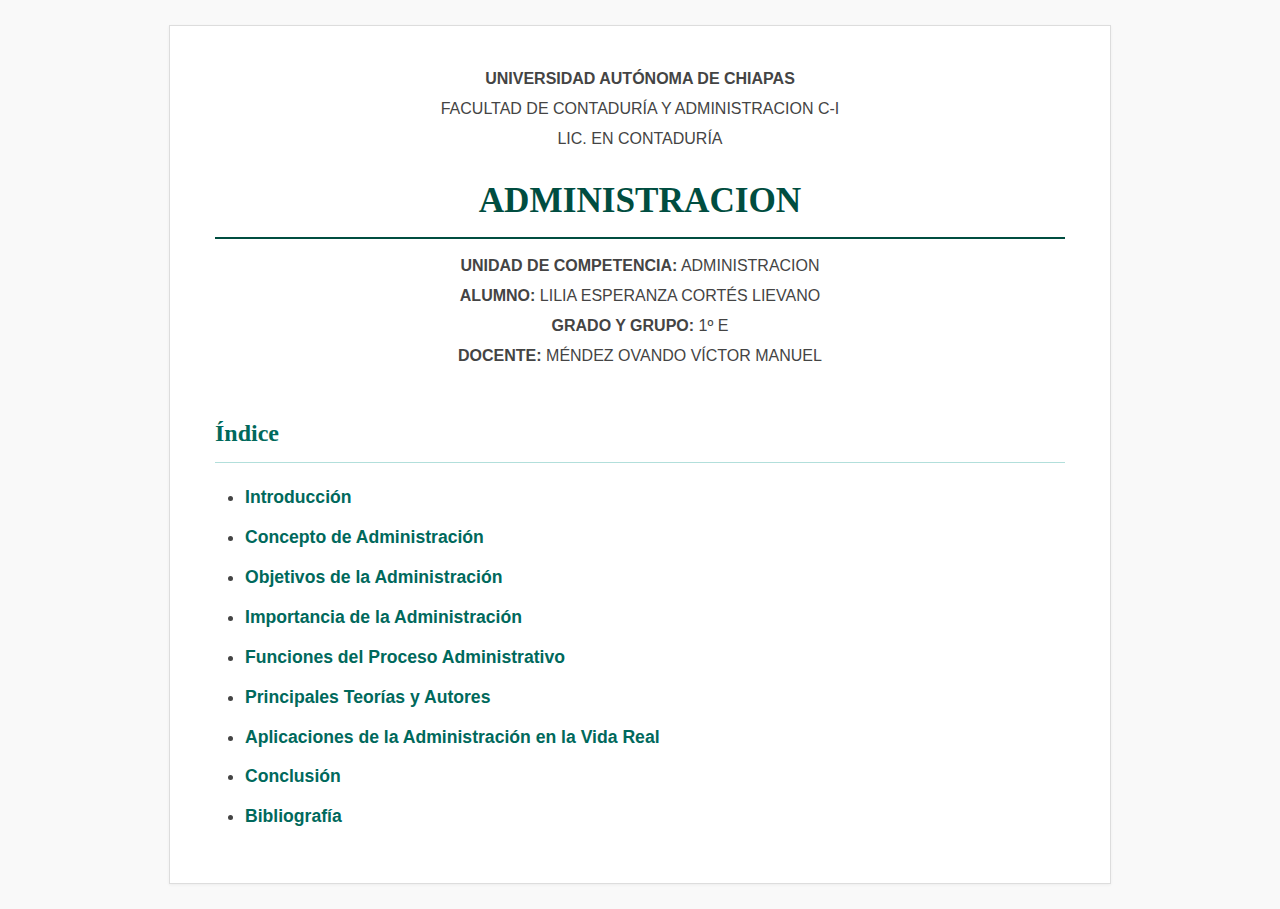
<file: index.html>
<!DOCTYPE html>
<html lang="es">
<head>
    <meta charset="UTF-8">
    <meta name="viewport" content="width=device-width, initial-scale=1.0">
    <title>Práctica de Administración - Portada</title>
    <link rel="stylesheet" href="style.css">
</head>
<body>

    <div class="container">

        <div class="cover-details">
            <p><strong>UNIVERSIDAD AUTÓNOMA DE CHIAPAS</strong></p>
            <p>FACULTAD DE CONTADURÍA Y ADMINISTRACION C-I</p>
            <p>LIC. EN CONTADURÍA</p>

            <h1>ADMINISTRACION</h1>

            <p><strong>UNIDAD DE COMPETENCIA:</strong> ADMINISTRACION</p>
            <p><strong>ALUMNO:</strong> LILIA ESPERANZA CORTÉS LIEVANO</p>
            <p><strong>GRADO Y GRUPO:</strong> 1º E</p>
            <p><strong>DOCENTE:</strong> MÉNDEZ OVANDO VÍCTOR MANUEL</p>
        </div>

        <h2>Índice</h2>
        <ul id="indice-lista">
            <li><a href="introduccion.html">Introducción</a></li>
            <li><a href="concepto.html">Concepto de Administración</a></li>
            <li><a href="objetivos.html">Objetivos de la Administración</a></li>
            <li><a href="importancia.html">Importancia de la Administración</a></li>
            <li><a href="funciones.html">Funciones del Proceso Administrativo</a></li>
            <li><a href="teorias.html">Principales Teorías y Autores</a></li>
            <li><a href="aplicaciones.html">Aplicaciones de la Administración en la Vida Real</a></li>
            <li><a href="conclusion.html">Conclusión</a></li>
            <li><a href="bibliografia.html">Bibliografía</a></li>
        </ul>

    </div>

</body>
</html>
</file>
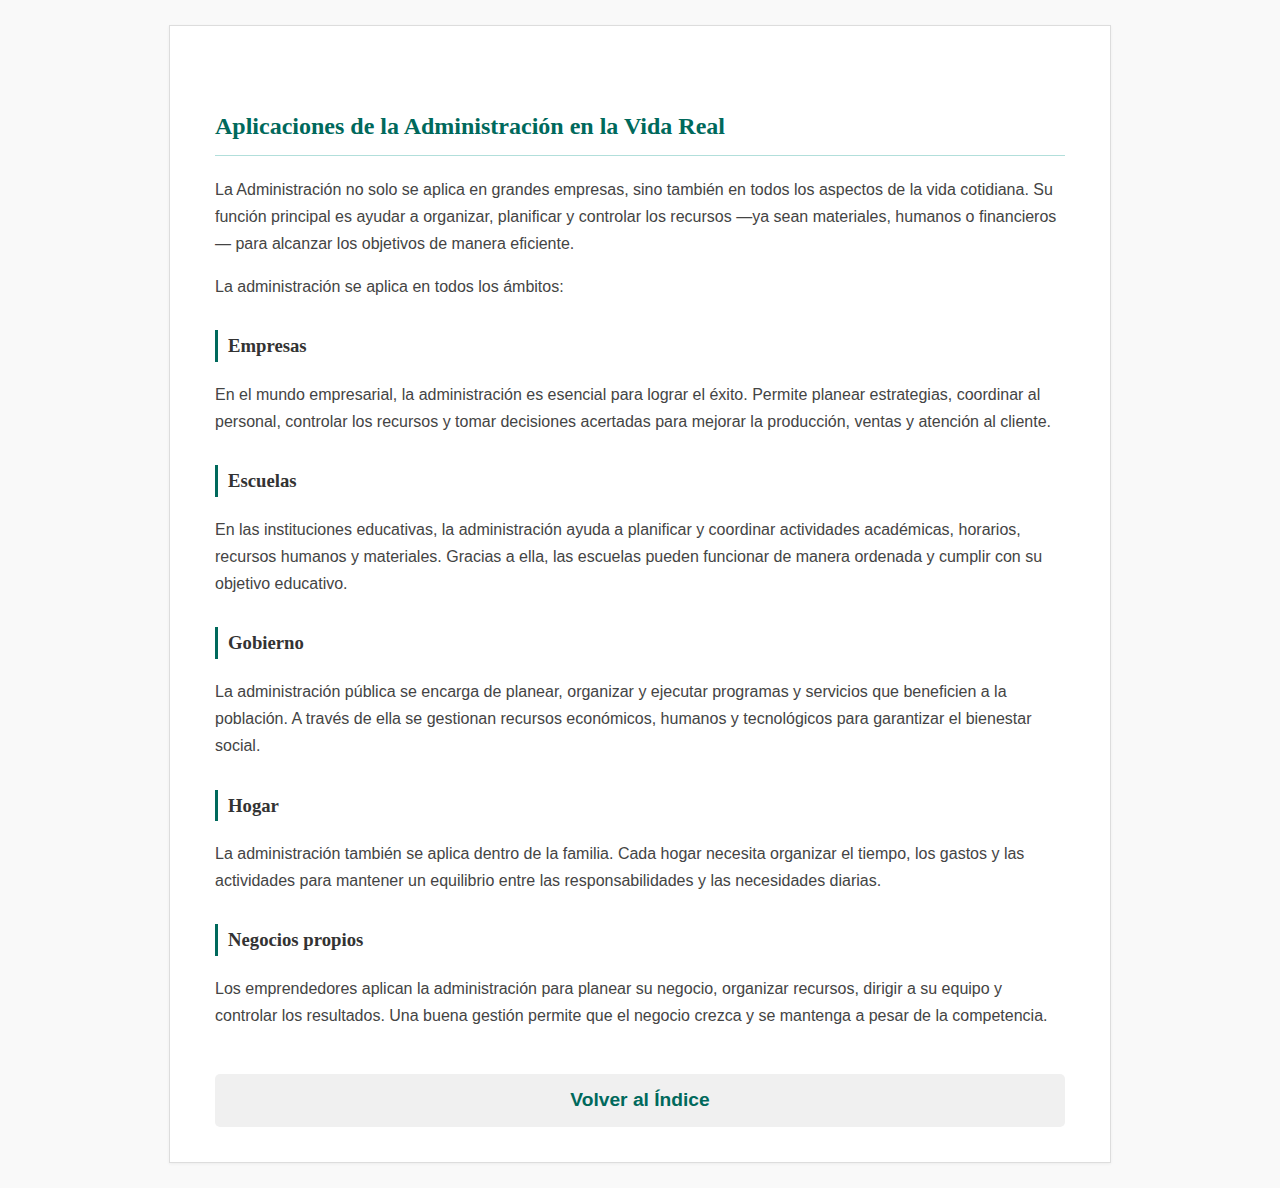
<file: aplicaciones.html>
<!DOCTYPE html>
<html lang="es">
<head>
    <meta charset="UTF-8">
    <meta name="viewport" content="width=device-width, initial-scale=1.0">
    <title>Aplicaciones en la Vida Real</title>
    <link rel="stylesheet" href="style.css">
</head>
<body>
    <div class="container">

        <h2>Aplicaciones de la Administración en la Vida Real</h2>
        <p>La Administración no solo se aplica en grandes empresas, sino también en todos los aspectos de la vida cotidiana. Su función principal es ayudar a organizar, planificar y controlar los recursos —ya sean materiales, humanos o financieros— para alcanzar los objetivos de manera eficiente.</p>
        <p>La administración se aplica en todos los ámbitos:</p>

        <h3>Empresas</h3>
        <p>En el mundo empresarial, la administración es esencial para lograr el éxito. Permite planear estrategias, coordinar al personal, controlar los recursos y tomar decisiones acertadas para mejorar la producción, ventas y atención al cliente.</p>

        <h3>Escuelas</h3>
        <p>En las instituciones educativas, la administración ayuda a planificar y coordinar actividades académicas, horarios, recursos humanos y materiales. Gracias a ella, las escuelas pueden funcionar de manera ordenada y cumplir con su objetivo educativo.</p>

        <h3>Gobierno</h3>
        <p>La administración pública se encarga de planear, organizar y ejecutar programas y servicios que beneficien a la población. A través de ella se gestionan recursos económicos, humanos y tecnológicos para garantizar el bienestar social.</p>

        <h3>Hogar</h3>
        <p>La administración también se aplica dentro de la familia. Cada hogar necesita organizar el tiempo, los gastos y las actividades para mantener un equilibrio entre las responsabilidades y las necesidades diarias.</p>

        <h3>Negocios propios</h3>
        <p>Los emprendedores aplican la administración para planear su negocio, organizar recursos, dirigir a su equipo y controlar los resultados. Una buena gestión permite que el negocio crezca y se mantenga a pesar de la competencia.</p>

        <a href="index.html" class="nav-volver">Volver al Índice</a>

    </div>
</body>
</html>
</file>
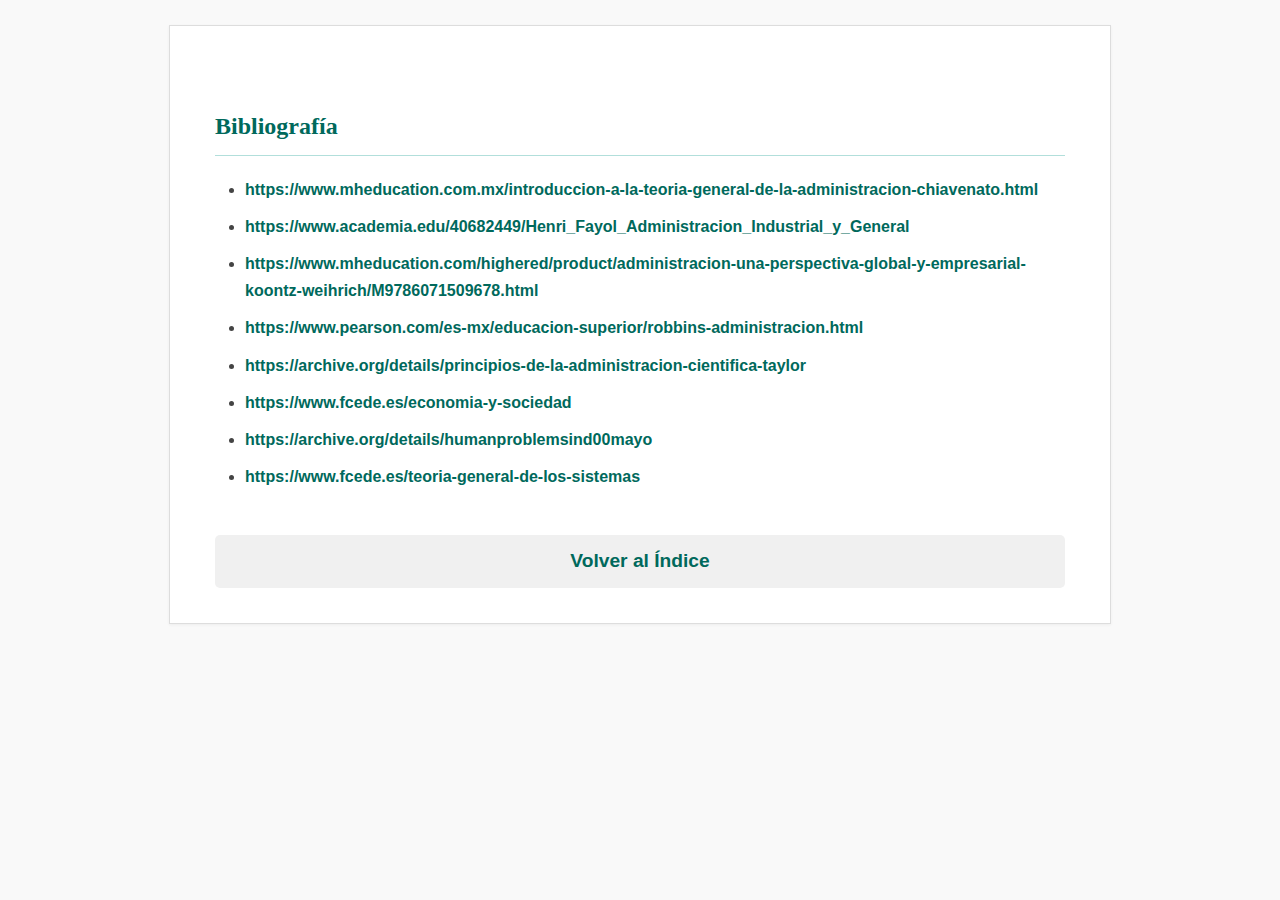
<file: bibliografia.html>
<!DOCTYPE html>
<html lang="es">
<head>
    <meta charset="UTF-8">
    <meta name="viewport" content="width=device-width, initial-scale=1.0">
    <title>Bibliografía</title>
    <link rel="stylesheet" href="style.css">
</head>
<body>
    <div class="container">

        <h2>Bibliografía</h2>
        <ul class="bibliography">
            <li><a href="https://www.mheducation.com.mx/introduccion-a-la-teoria-general-de-la-administracion-chiavenato.html" target="_blank">https://www.mheducation.com.mx/introduccion-a-la-teoria-general-de-la-administracion-chiavenato.html</a></li>
            <li><a href="https://www.academia.edu/40682449/Henri_Fayol_Administracion_Industrial_y_General" target="_blank">https://www.academia.edu/40682449/Henri_Fayol_Administracion_Industrial_y_General</a></li>
            <li><a href="https://www.mheducation.com/highered/product/administracion-una-perspectiva-global-y-empresarial-koontz-weihrich/M9786071509678.html" target="_blank">https://www.mheducation.com/highered/product/administracion-una-perspectiva-global-y-empresarial-koontz-weihrich/M9786071509678.html</a></li>
            <li><a href="https://www.pearson.com/es-mx/educacion-superior/robbins-administracion.html" target="_blank">https://www.pearson.com/es-mx/educacion-superior/robbins-administracion.html</a></li>
            <li><a href="https://archive.org/details/principios-de-la-administracion-cientifica-taylor" target="_blank">https://archive.org/details/principios-de-la-administracion-cientifica-taylor</a></li>
            <li><a href="https://www.fcede.es/economia-y-sociedad" target="_blank">https://www.fcede.es/economia-y-sociedad</a></li>
            <li><a href="https://archive.org/details/humanproblemsind00mayo" target="_blank">https://archive.org/details/humanproblemsind00mayo</a></li>
            <li><a href="https://www.fcede.es/teoria-general-de-los-sistemas" target="_blank">https://www.fcede.es/teoria-general-de-los-sistemas</a></li>
        </ul>

        <a href="index.html" class="nav-volver">Volver al Índice</a>

    </div>
</body>
</html>
</file>
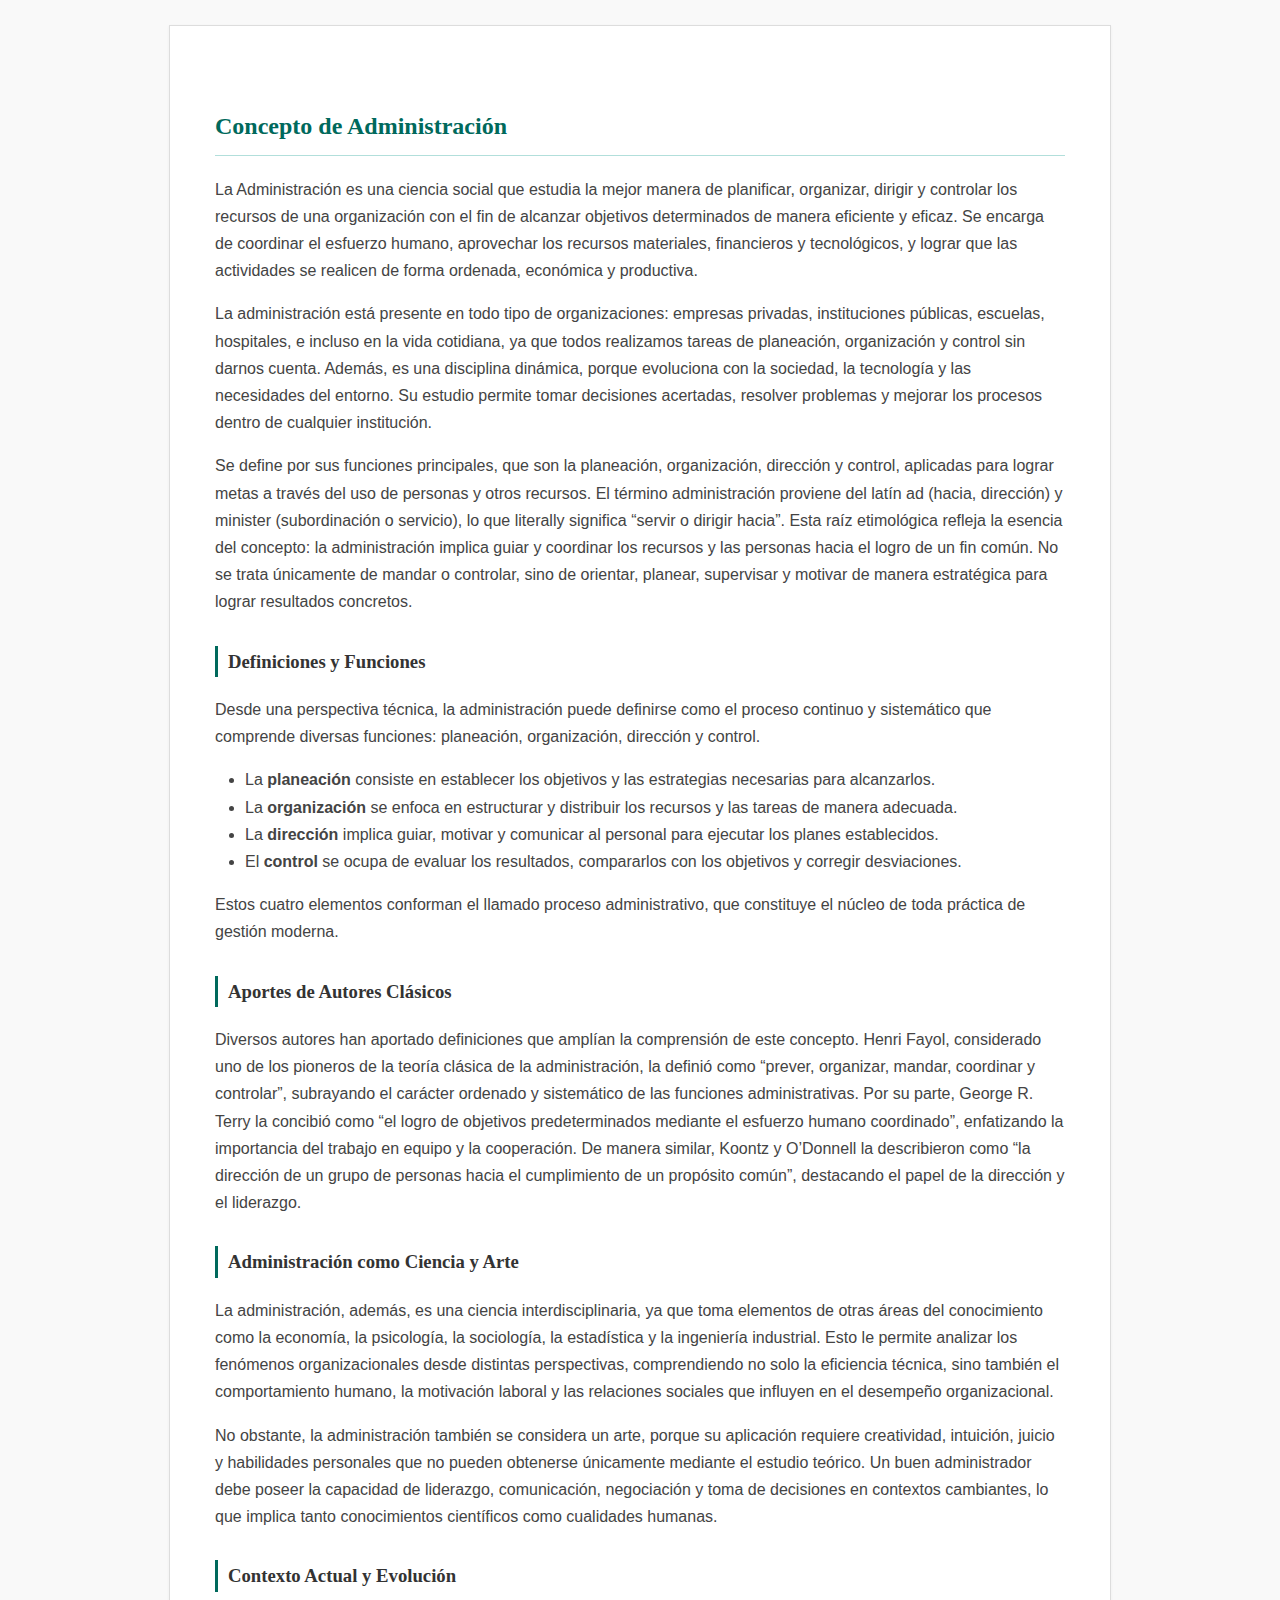
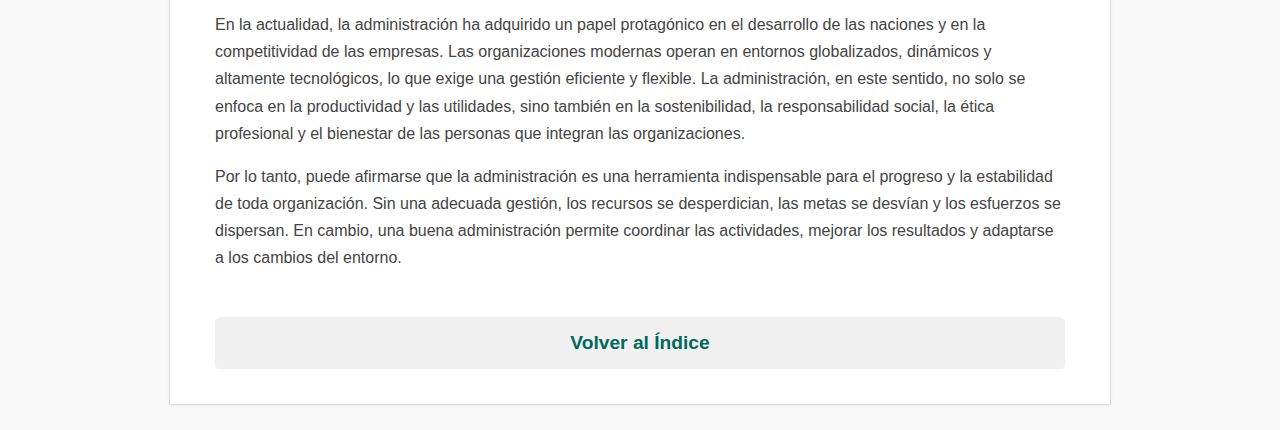
<file: concepto.html>
<!DOCTYPE html>
<html lang="es">
<head>
    <meta charset="UTF-8">
    <meta name="viewport" content="width=device-width, initial-scale=1.0">
    <title>Concepto de Administración</title>
    <link rel="stylesheet" href="style.css">
</head>
<body>
    <div class="container">

        <h2>Concepto de Administración</h2>
        <p>La Administración es una ciencia social que estudia la mejor manera de planificar, organizar, dirigir y controlar los recursos de una organización con el fin de alcanzar objetivos determinados de manera eficiente y eficaz. Se encarga de coordinar el esfuerzo humano, aprovechar los recursos materiales, financieros y tecnológicos, y lograr que las actividades se realicen de forma ordenada, económica y productiva.</p>
        <p>La administración está presente en todo tipo de organizaciones: empresas privadas, instituciones públicas, escuelas, hospitales, e incluso en la vida cotidiana, ya que todos realizamos tareas de planeación, organización y control sin darnos cuenta. Además, es una disciplina dinámica, porque evoluciona con la sociedad, la tecnología y las necesidades del entorno. Su estudio permite tomar decisiones acertadas, resolver problemas y mejorar los procesos dentro de cualquier institución.</p>
        <p>Se define por sus funciones principales, que son la planeación, organización, dirección y control, aplicadas para lograr metas a través del uso de personas y otros recursos. El término administración proviene del latín ad (hacia, dirección) y minister (subordinación o servicio), lo que literally significa “servir o dirigir hacia”. Esta raíz etimológica refleja la esencia del concepto: la administración implica guiar y coordinar los recursos y las personas hacia el logro de un fin común. No se trata únicamente de mandar o controlar, sino de orientar, planear, supervisar y motivar de manera estratégica para lograr resultados concretos.</p>

        <h3>Definiciones y Funciones</h3>
        <p>Desde una perspectiva técnica, la administración puede definirse como el proceso continuo y sistemático que comprende diversas funciones: planeación, organización, dirección y control.</p>
        <ul>
            <li>La <strong>planeación</strong> consiste en establecer los objetivos y las estrategias necesarias para alcanzarlos.</li>
            <li>La <strong>organización</strong> se enfoca en estructurar y distribuir los recursos y las tareas de manera adecuada.</li>
            <li>La <strong>dirección</strong> implica guiar, motivar y comunicar al personal para ejecutar los planes establecidos.</li>
            <li>El <strong>control</strong> se ocupa de evaluar los resultados, compararlos con los objetivos y corregir desviaciones.</li>
        </ul>
        <p>Estos cuatro elementos conforman el llamado proceso administrativo, que constituye el núcleo de toda práctica de gestión moderna.</p>

        <h3>Aportes de Autores Clásicos</h3>
        <p>Diversos autores han aportado definiciones que amplían la comprensión de este concepto. Henri Fayol, considerado uno de los pioneros de la teoría clásica de la administración, la definió como “prever, organizar, mandar, coordinar y controlar”, subrayando el carácter ordenado y sistemático de las funciones administrativas. Por su parte, George R. Terry la concibió como “el logro de objetivos predeterminados mediante el esfuerzo humano coordinado”, enfatizando la importancia del trabajo en equipo y la cooperación. De manera similar, Koontz y O’Donnell la describieron como “la dirección de un grupo de personas hacia el cumplimiento de un propósito común”, destacando el papel de la dirección y el liderazgo.</p>

        <h3>Administración como Ciencia y Arte</h3>
        <p>La administración, además, es una ciencia interdisciplinaria, ya que toma elementos de otras áreas del conocimiento como la economía, la psicología, la sociología, la estadística y la ingeniería industrial. Esto le permite analizar los fenómenos organizacionales desde distintas perspectivas, comprendiendo no solo la eficiencia técnica, sino también el comportamiento humano, la motivación laboral y las relaciones sociales que influyen en el desempeño organizacional.</p>
        <p>No obstante, la administración también se considera un arte, porque su aplicación requiere creatividad, intuición, juicio y habilidades personales que no pueden obtenerse únicamente mediante el estudio teórico. Un buen administrador debe poseer la capacidad de liderazgo, comunicación, negociación y toma de decisiones en contextos cambiantes, lo que implica tanto conocimientos científicos como cualidades humanas.</p>

        <h3>Contexto Actual y Evolución</h3>
        <p>En la actualidad, la administración ha adquirido un papel protagónico en el desarrollo de las naciones y en la competitividad de las empresas. Las organizaciones modernas operan en entornos globalizados, dinámicos y altamente tecnológicos, lo que exige una gestión eficiente y flexible. La administración, en este sentido, no solo se enfoca en la productividad y las utilidades, sino también en la sostenibilidad, la responsabilidad social, la ética profesional y el bienestar de las personas que integran las organizaciones.</p>
        <p>Por lo tanto, puede afirmarse que la administración es una herramienta indispensable para el progreso y la estabilidad de toda organización. Sin una adecuada gestión, los recursos se desperdician, las metas se desvían y los esfuerzos se dispersan. En cambio, una buena administración permite coordinar las actividades, mejorar los resultados y adaptarse a los cambios del entorno.</p>

        <a href="index.html" class="nav-volver">Volver al Índice</a>

    </div>
</body>
</html>
</file>
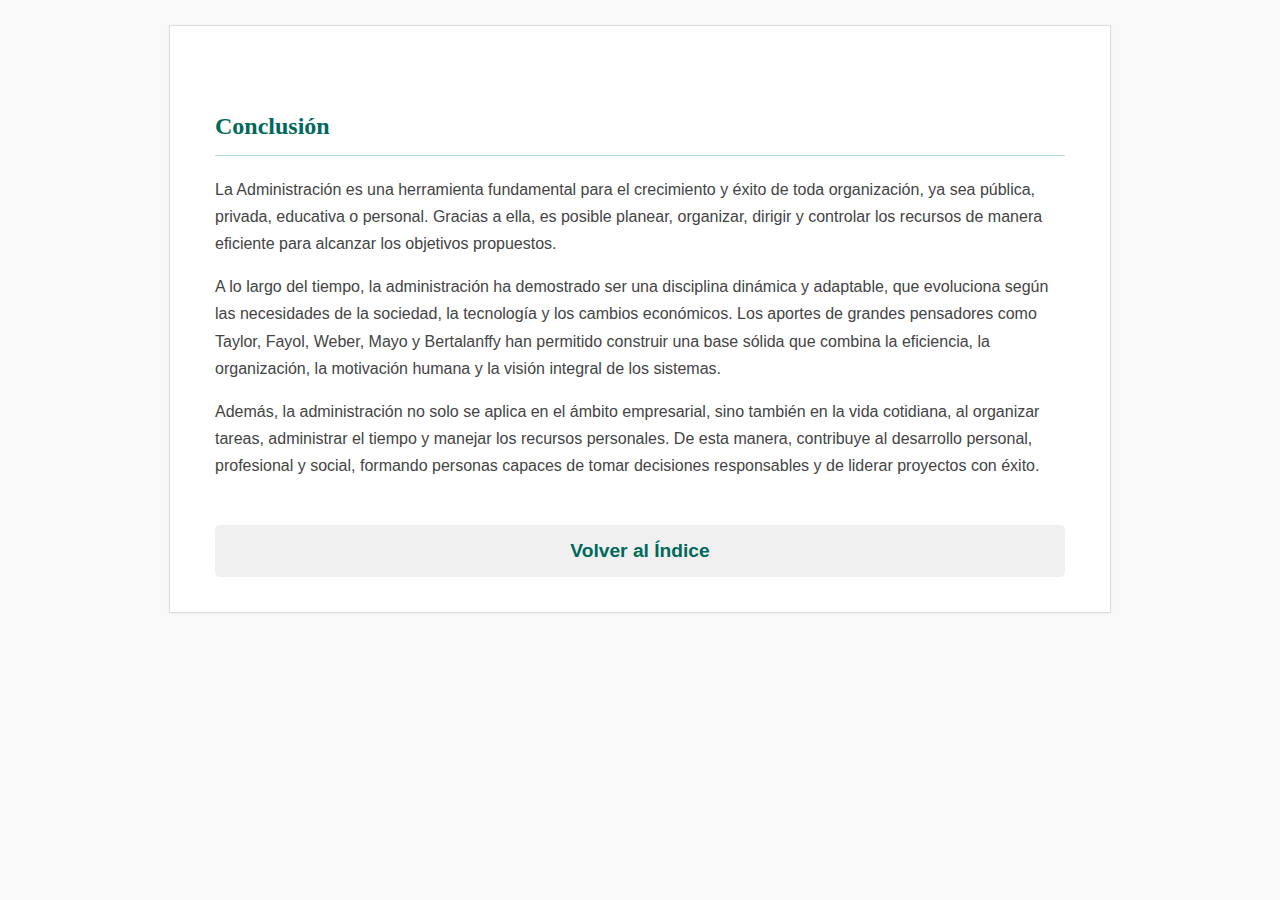
<file: conclusion.html>
<!DOCTYPE html>
<html lang="es">
<head>
    <meta charset="UTF-8">
    <meta name="viewport" content="width=device-width, initial-scale=1.0">
    <title>Conclusión</title>
    <link rel="stylesheet" href="style.css">
</head>
<body>
    <div class="container">

        <h2>Conclusión</h2>
        <p>La Administración es una herramienta fundamental para el crecimiento y éxito de toda organización, ya sea pública, privada, educativa o personal. Gracias a ella, es posible planear, organizar, dirigir y controlar los recursos de manera eficiente para alcanzar los objetivos propuestos.</p>
        <p>A lo largo del tiempo, la administración ha demostrado ser una disciplina dinámica y adaptable, que evoluciona según las necesidades de la sociedad, la tecnología y los cambios económicos. Los aportes de grandes pensadores como Taylor, Fayol, Weber, Mayo y Bertalanffy han permitido construir una base sólida que combina la eficiencia, la organización, la motivación humana y la visión integral de los sistemas.</p>
        <p>Además, la administración no solo se aplica en el ámbito empresarial, sino también en la vida cotidiana, al organizar tareas, administrar el tiempo y manejar los recursos personales. De esta manera, contribuye al desarrollo personal, profesional y social, formando personas capaces de tomar decisiones responsables y de liderar proyectos con éxito.</p>

        <a href="index.html" class="nav-volver">Volver al Índice</a>

    </div>
</body>
</html>
</file>
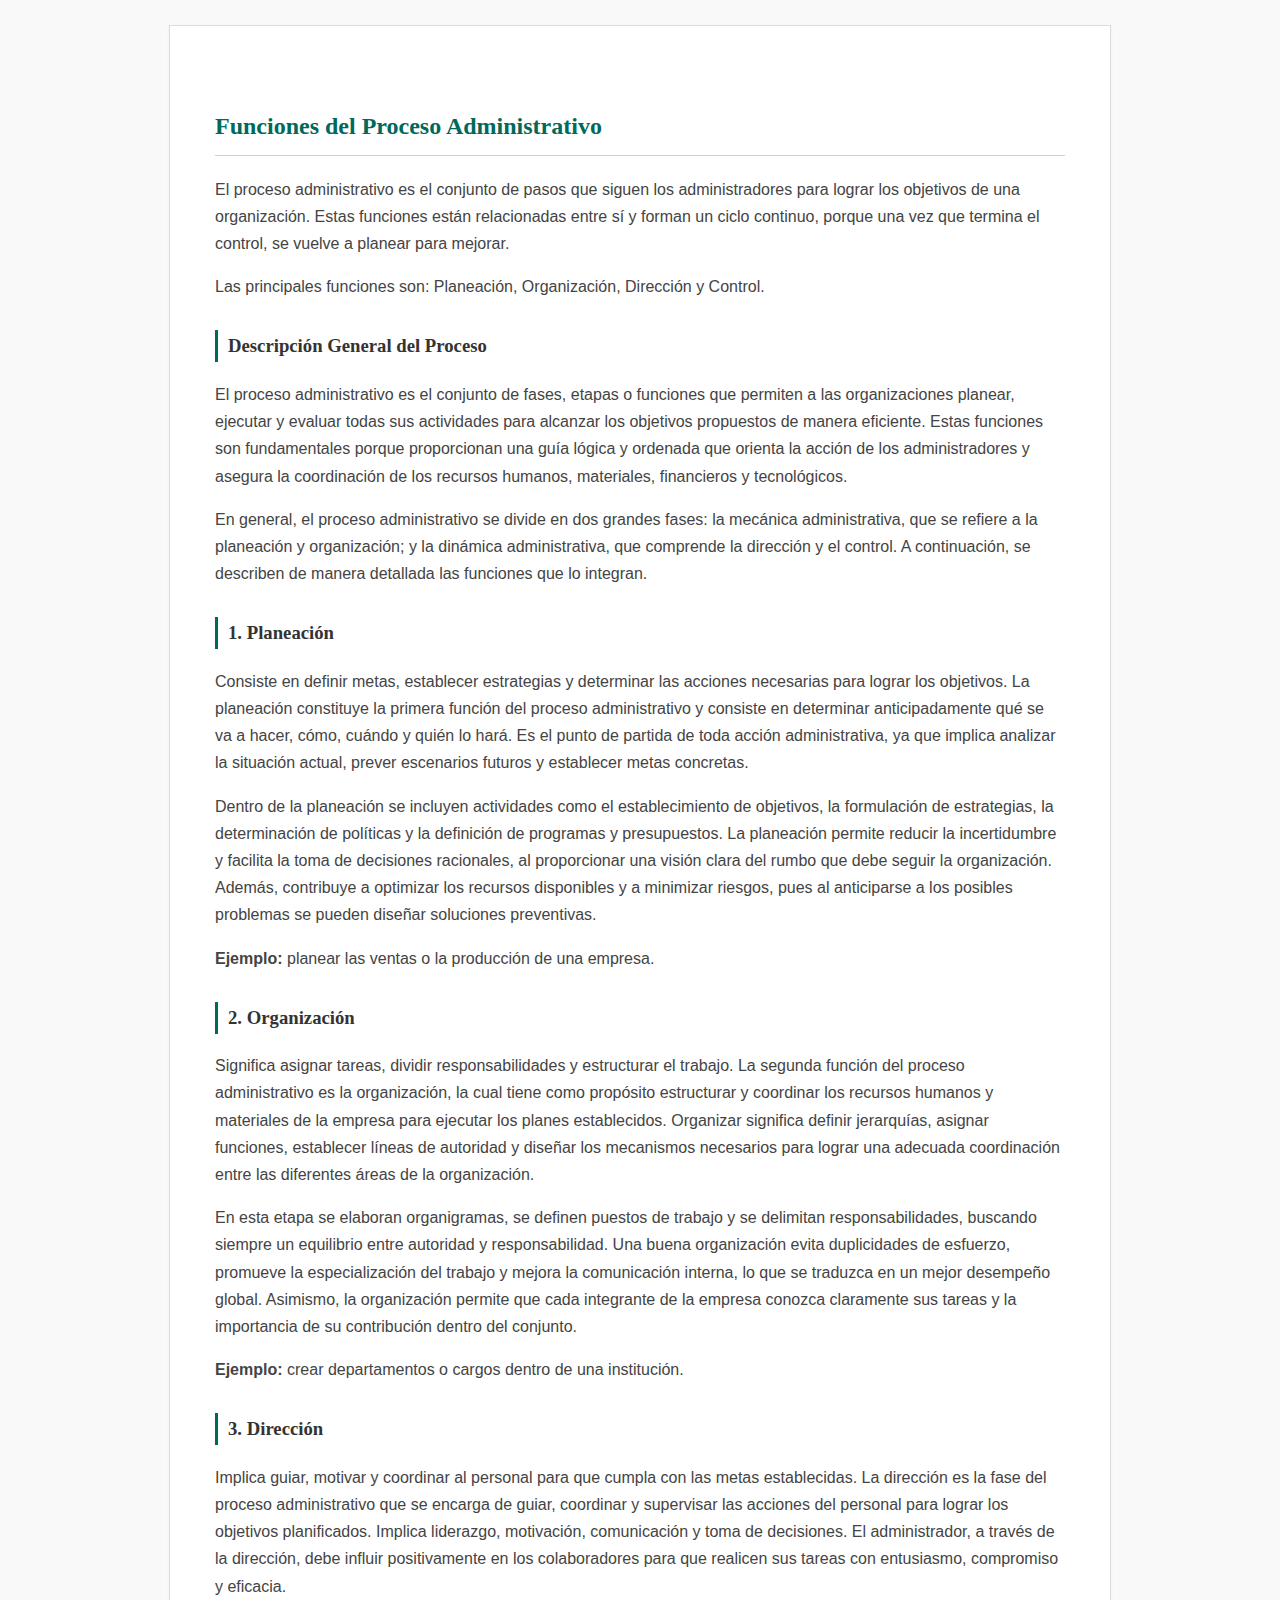
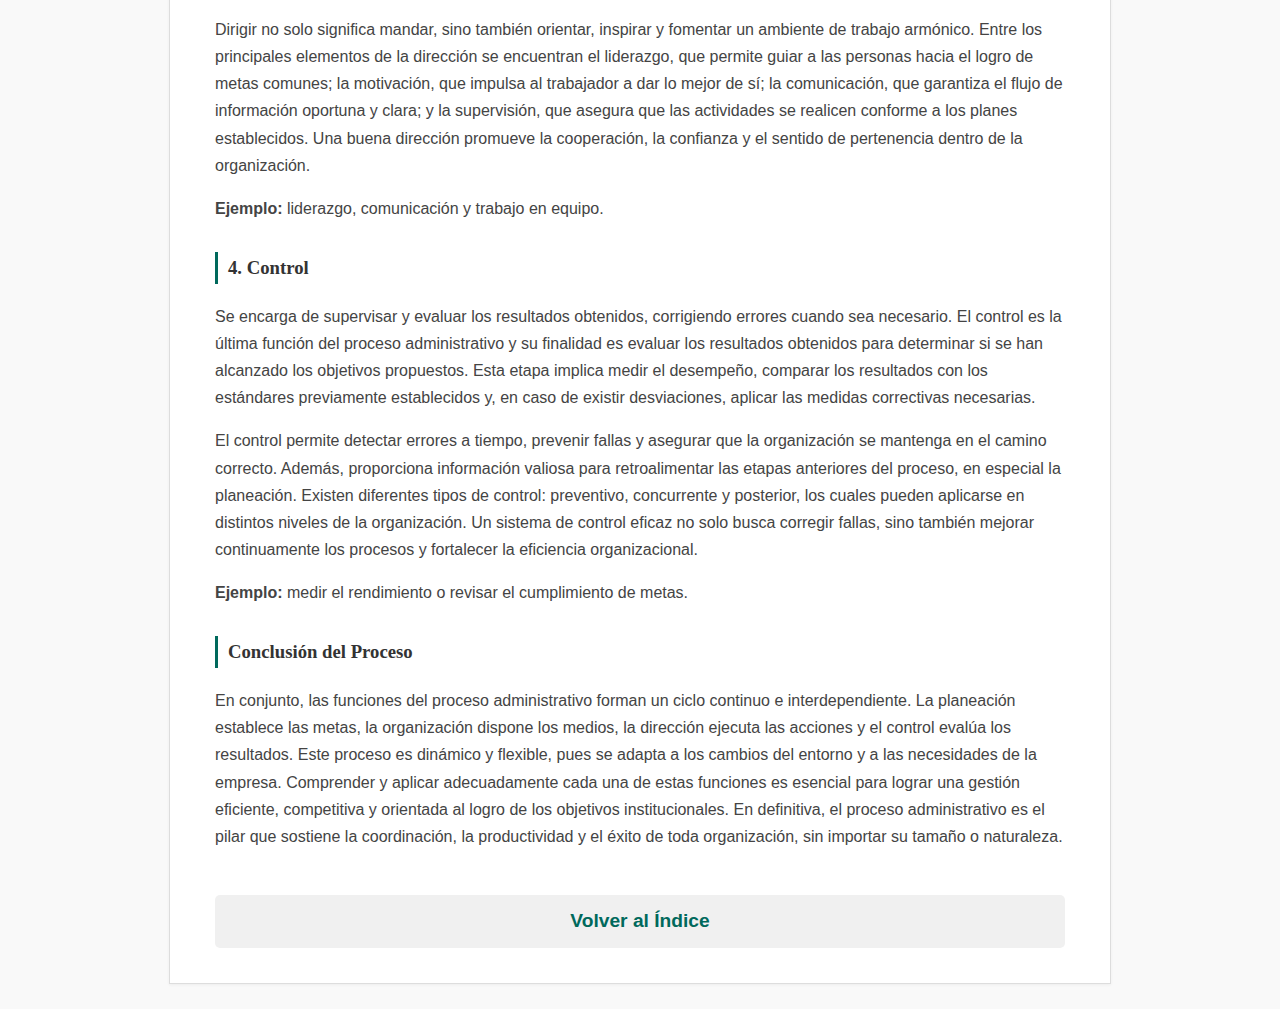
<file: funciones.html>
<!DOCTYPE html>
<html lang="es">
<head>
    <meta charset="UTF-8">
    <meta name="viewport" content="width=device-width, initial-scale=1.0">
    <title>Funciones del Proceso Administrativo</title>
    <link rel="stylesheet" href="style.css">
</head>
<body>
    <div class="container">

        <h2>Funciones del Proceso Administrativo</h2>
        <p>El proceso administrativo es el conjunto de pasos que siguen los administradores para lograr los objetivos de una organización. Estas funciones están relacionadas entre sí y forman un ciclo continuo, porque una vez que termina el control, se vuelve a planear para mejorar.</p>
        <p>Las principales funciones son: Planeación, Organización, Dirección y Control.</p>

        <h3>Descripción General del Proceso</h3>
        <p>El proceso administrativo es el conjunto de fases, etapas o funciones que permiten a las organizaciones planear, ejecutar y evaluar todas sus actividades para alcanzar los objetivos propuestos de manera eficiente. Estas funciones son fundamentales porque proporcionan una guía lógica y ordenada que orienta la acción de los administradores y asegura la coordinación de los recursos humanos, materiales, financieros y tecnológicos.</p>
        <p>En general, el proceso administrativo se divide en dos grandes fases: la mecánica administrativa, que se refiere a la planeación y organización; y la dinámica administrativa, que comprende la dirección y el control. A continuación, se describen de manera detallada las funciones que lo integran.</p>

        <h3>1. Planeación</h3>
        <p>Consiste en definir metas, establecer estrategias y determinar las acciones necesarias para lograr los objetivos. La planeación constituye la primera función del proceso administrativo y consiste en determinar anticipadamente qué se va a hacer, cómo, cuándo y quién lo hará. Es el punto de partida de toda acción administrativa, ya que implica analizar la situación actual, prever escenarios futuros y establecer metas concretas.</p>
        <p>Dentro de la planeación se incluyen actividades como el establecimiento de objetivos, la formulación de estrategias, la determinación de políticas y la definición de programas y presupuestos. La planeación permite reducir la incertidumbre y facilita la toma de decisiones racionales, al proporcionar una visión clara del rumbo que debe seguir la organización. Además, contribuye a optimizar los recursos disponibles y a minimizar riesgos, pues al anticiparse a los posibles problemas se pueden diseñar soluciones preventivas.</p>
        <p><strong>Ejemplo:</strong> planear las ventas o la producción de una empresa.</p>

        <h3>2. Organización</h3>
        <p>Significa asignar tareas, dividir responsabilidades y estructurar el trabajo. La segunda función del proceso administrativo es la organización, la cual tiene como propósito estructurar y coordinar los recursos humanos y materiales de la empresa para ejecutar los planes establecidos. Organizar significa definir jerarquías, asignar funciones, establecer líneas de autoridad y diseñar los mecanismos necesarios para lograr una adecuada coordinación entre las diferentes áreas de la organización.</p>
        <p>En esta etapa se elaboran organigramas, se definen puestos de trabajo y se delimitan responsabilidades, buscando siempre un equilibrio entre autoridad y responsabilidad. Una buena organización evita duplicidades de esfuerzo, promueve la especialización del trabajo y mejora la comunicación interna, lo que se traduzca en un mejor desempeño global. Asimismo, la organización permite que cada integrante de la empresa conozca claramente sus tareas y la importancia de su contribución dentro del conjunto.</p>
        <p><strong>Ejemplo:</strong> crear departamentos o cargos dentro de una institución.</p>

        <h3>3. Dirección</h3>
        <p>Implica guiar, motivar y coordinar al personal para que cumpla con las metas establecidas. La dirección es la fase del proceso administrativo que se encarga de guiar, coordinar y supervisar las acciones del personal para lograr los objetivos planificados. Implica liderazgo, motivación, comunicación y toma de decisiones. El administrador, a través de la dirección, debe influir positivamente en los colaboradores para que realicen sus tareas con entusiasmo, compromiso y eficacia.</p>
        <p>Dirigir no solo significa mandar, sino también orientar, inspirar y fomentar un ambiente de trabajo armónico. Entre los principales elementos de la dirección se encuentran el liderazgo, que permite guiar a las personas hacia el logro de metas comunes; la motivación, que impulsa al trabajador a dar lo mejor de sí; la comunicación, que garantiza el flujo de información oportuna y clara; y la supervisión, que asegura que las actividades se realicen conforme a los planes establecidos. Una buena dirección promueve la cooperación, la confianza y el sentido de pertenencia dentro de la organización.</p>
        <p><strong>Ejemplo:</strong> liderazgo, comunicación y trabajo en equipo.</p>

        <h3>4. Control</h3>
        <p>Se encarga de supervisar y evaluar los resultados obtenidos, corrigiendo errores cuando sea necesario. El control es la última función del proceso administrativo y su finalidad es evaluar los resultados obtenidos para determinar si se han alcanzado los objetivos propuestos. Esta etapa implica medir el desempeño, comparar los resultados con los estándares previamente establecidos y, en caso de existir desviaciones, aplicar las medidas correctivas necesarias.</p>
        <p>El control permite detectar errores a tiempo, prevenir fallas y asegurar que la organización se mantenga en el camino correcto. Además, proporciona información valiosa para retroalimentar las etapas anteriores del proceso, en especial la planeación. Existen diferentes tipos de control: preventivo, concurrente y posterior, los cuales pueden aplicarse en distintos niveles de la organización. Un sistema de control eficaz no solo busca corregir fallas, sino también mejorar continuamente los procesos y fortalecer la eficiencia organizacional.</p>
        <p><strong>Ejemplo:</strong> medir el rendimiento o revisar el cumplimiento de metas.</p>

        <h3>Conclusión del Proceso</h3>
        <p>En conjunto, las funciones del proceso administrativo forman un ciclo continuo e interdependiente. La planeación establece las metas, la organización dispone los medios, la dirección ejecuta las acciones y el control evalúa los resultados. Este proceso es dinámico y flexible, pues se adapta a los cambios del entorno y a las necesidades de la empresa. Comprender y aplicar adecuadamente cada una de estas funciones es esencial para lograr una gestión eficiente, competitiva y orientada al logro de los objetivos institucionales. En definitiva, el proceso administrativo es el pilar que sostiene la coordinación, la productividad y el éxito de toda organización, sin importar su tamaño o naturaleza.</p>

        <a href="index.html" class="nav-volver">Volver al Índice</a>

    </div>
</body>
</html>
</file>
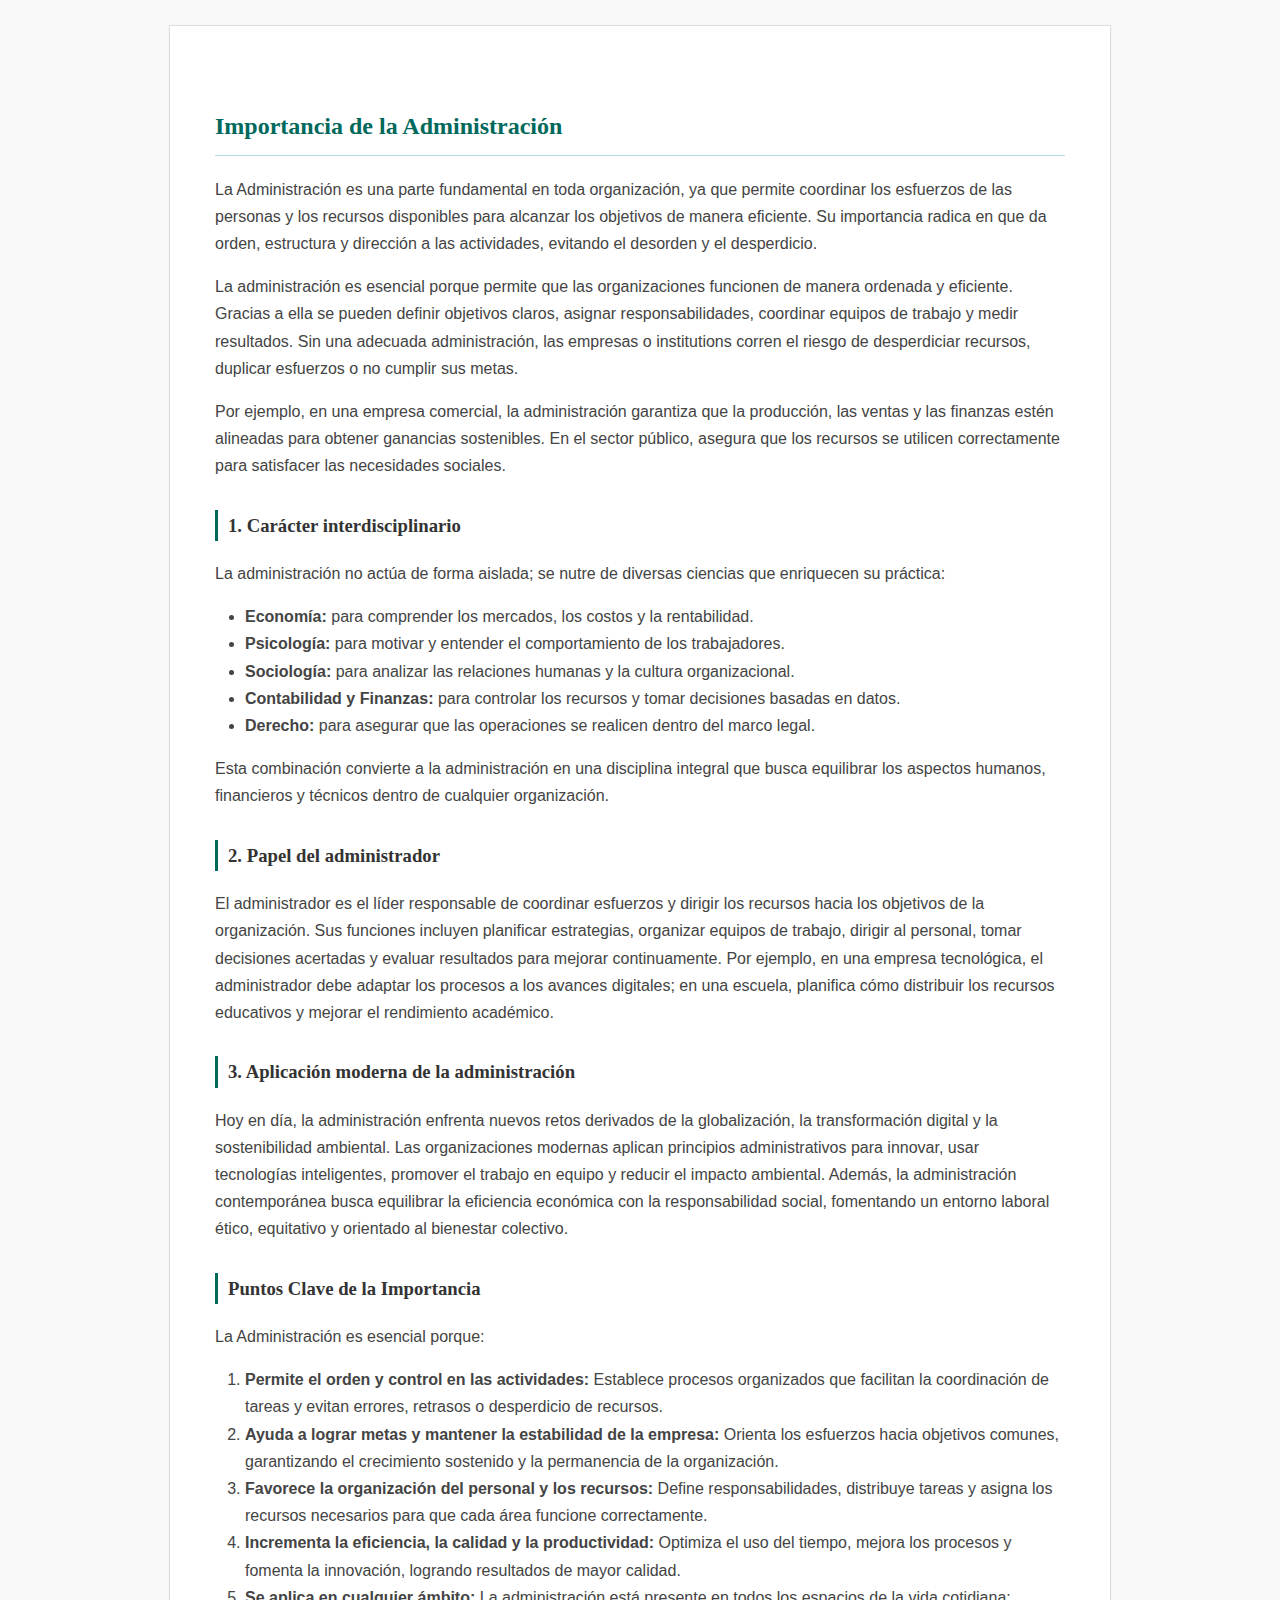
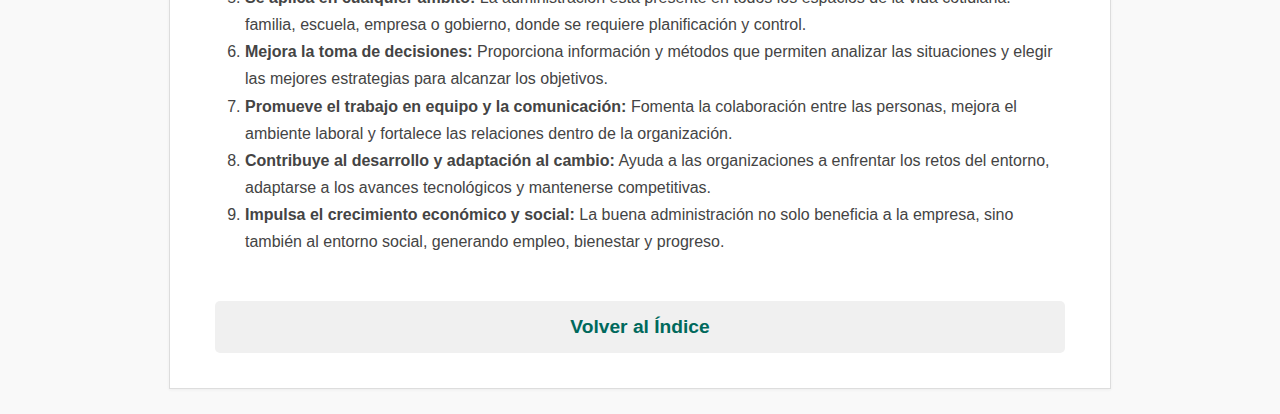
<file: importancia.html>
<!DOCTYPE html>
<html lang="es">
<head>
    <meta charset="UTF-8">
    <meta name="viewport" content="width=device-width, initial-scale=1.0">
    <title>Importancia de la Administración</title>
    <link rel="stylesheet" href="style.css">
</head>
<body>
    <div class="container">

        <h2>Importancia de la Administración</h2>
        <p>La Administración es una parte fundamental en toda organización, ya que permite coordinar los esfuerzos de las personas y los recursos disponibles para alcanzar los objetivos de manera eficiente. Su importancia radica en que da orden, estructura y dirección a las actividades, evitando el desorden y el desperdicio.</p>
        <p>La administración es esencial porque permite que las organizaciones funcionen de manera ordenada y eficiente. Gracias a ella se pueden definir objetivos claros, asignar responsabilidades, coordinar equipos de trabajo y medir resultados. Sin una adecuada administración, las empresas o institutions corren el riesgo de desperdiciar recursos, duplicar esfuerzos o no cumplir sus metas.</p>
        <p>Por ejemplo, en una empresa comercial, la administración garantiza que la producción, las ventas y las finanzas estén alineadas para obtener ganancias sostenibles. En el sector público, asegura que los recursos se utilicen correctamente para satisfacer las necesidades sociales.</p>

        <h3>1. Carácter interdisciplinario</h3>
        <p>La administración no actúa de forma aislada; se nutre de diversas ciencias que enriquecen su práctica:</p>
        <ul>
            <li><strong>Economía:</strong> para comprender los mercados, los costos y la rentabilidad.</li>
            <li><strong>Psicología:</strong> para motivar y entender el comportamiento de los trabajadores.</li>
            <li><strong>Sociología:</strong> para analizar las relaciones humanas y la cultura organizacional.</li>
            <li><strong>Contabilidad y Finanzas:</strong> para controlar los recursos y tomar decisiones basadas en datos.</li>
            <li><strong>Derecho:</strong> para asegurar que las operaciones se realicen dentro del marco legal.</li>
        </ul>
        <p>Esta combinación convierte a la administración en una disciplina integral que busca equilibrar los aspectos humanos, financieros y técnicos dentro de cualquier organización.</p>

        <h3>2. Papel del administrador</h3>
        <p>El administrador es el líder responsable de coordinar esfuerzos y dirigir los recursos hacia los objetivos de la organización. Sus funciones incluyen planificar estrategias, organizar equipos de trabajo, dirigir al personal, tomar decisiones acertadas y evaluar resultados para mejorar continuamente. Por ejemplo, en una empresa tecnológica, el administrador debe adaptar los procesos a los avances digitales; en una escuela, planifica cómo distribuir los recursos educativos y mejorar el rendimiento académico.</p>

        <h3>3. Aplicación moderna de la administración</h3>
        <p>Hoy en día, la administración enfrenta nuevos retos derivados de la globalización, la transformación digital y la sostenibilidad ambiental. Las organizaciones modernas aplican principios administrativos para innovar, usar tecnologías inteligentes, promover el trabajo en equipo y reducir el impacto ambiental. Además, la administración contemporánea busca equilibrar la eficiencia económica con la responsabilidad social, fomentando un entorno laboral ético, equitativo y orientado al bienestar colectivo.</p>

        <h3>Puntos Clave de la Importancia</h3>
        <p>La Administración es esencial porque:</p>
        <ol>
            <li><strong>Permite el orden y control en las actividades:</strong> Establece procesos organizados que facilitan la coordinación de tareas y evitan errores, retrasos o desperdicio de recursos.</li>
            <li><strong>Ayuda a lograr metas y mantener la estabilidad de la empresa:</strong> Orienta los esfuerzos hacia objetivos comunes, garantizando el crecimiento sostenido y la permanencia de la organización.</li>
            <li><strong>Favorece la organización del personal y los recursos:</strong> Define responsabilidades, distribuye tareas y asigna los recursos necesarios para que cada área funcione correctamente.</li>
            <li><strong>Incrementa la eficiencia, la calidad y la productividad:</strong> Optimiza el uso del tiempo, mejora los procesos y fomenta la innovación, logrando resultados de mayor calidad.</li>
            <li><strong>Se aplica en cualquier ámbito:</strong> La administración está presente en todos los espacios de la vida cotidiana: familia, escuela, empresa o gobierno, donde se requiere planificación y control.</li>
            <li><strong>Mejora la toma de decisiones:</strong> Proporciona información y métodos que permiten analizar las situaciones y elegir las mejores estrategias para alcanzar los objetivos.</li>
            <li><strong>Promueve el trabajo en equipo y la comunicación:</strong> Fomenta la colaboración entre las personas, mejora el ambiente laboral y fortalece las relaciones dentro de la organización.</li>
            <li><strong>Contribuye al desarrollo y adaptación al cambio:</strong> Ayuda a las organizaciones a enfrentar los retos del entorno, adaptarse a los avances tecnológicos y mantenerse competitivas.</li>
            <li><strong>Impulsa el crecimiento económico y social:</strong> La buena administración no solo beneficia a la empresa, sino también al entorno social, generando empleo, bienestar y progreso.</li>
        </ol>

        <a href="index.html" class="nav-volver">Volver al Índice</a>

    </div>
</body>
</html>
</file>
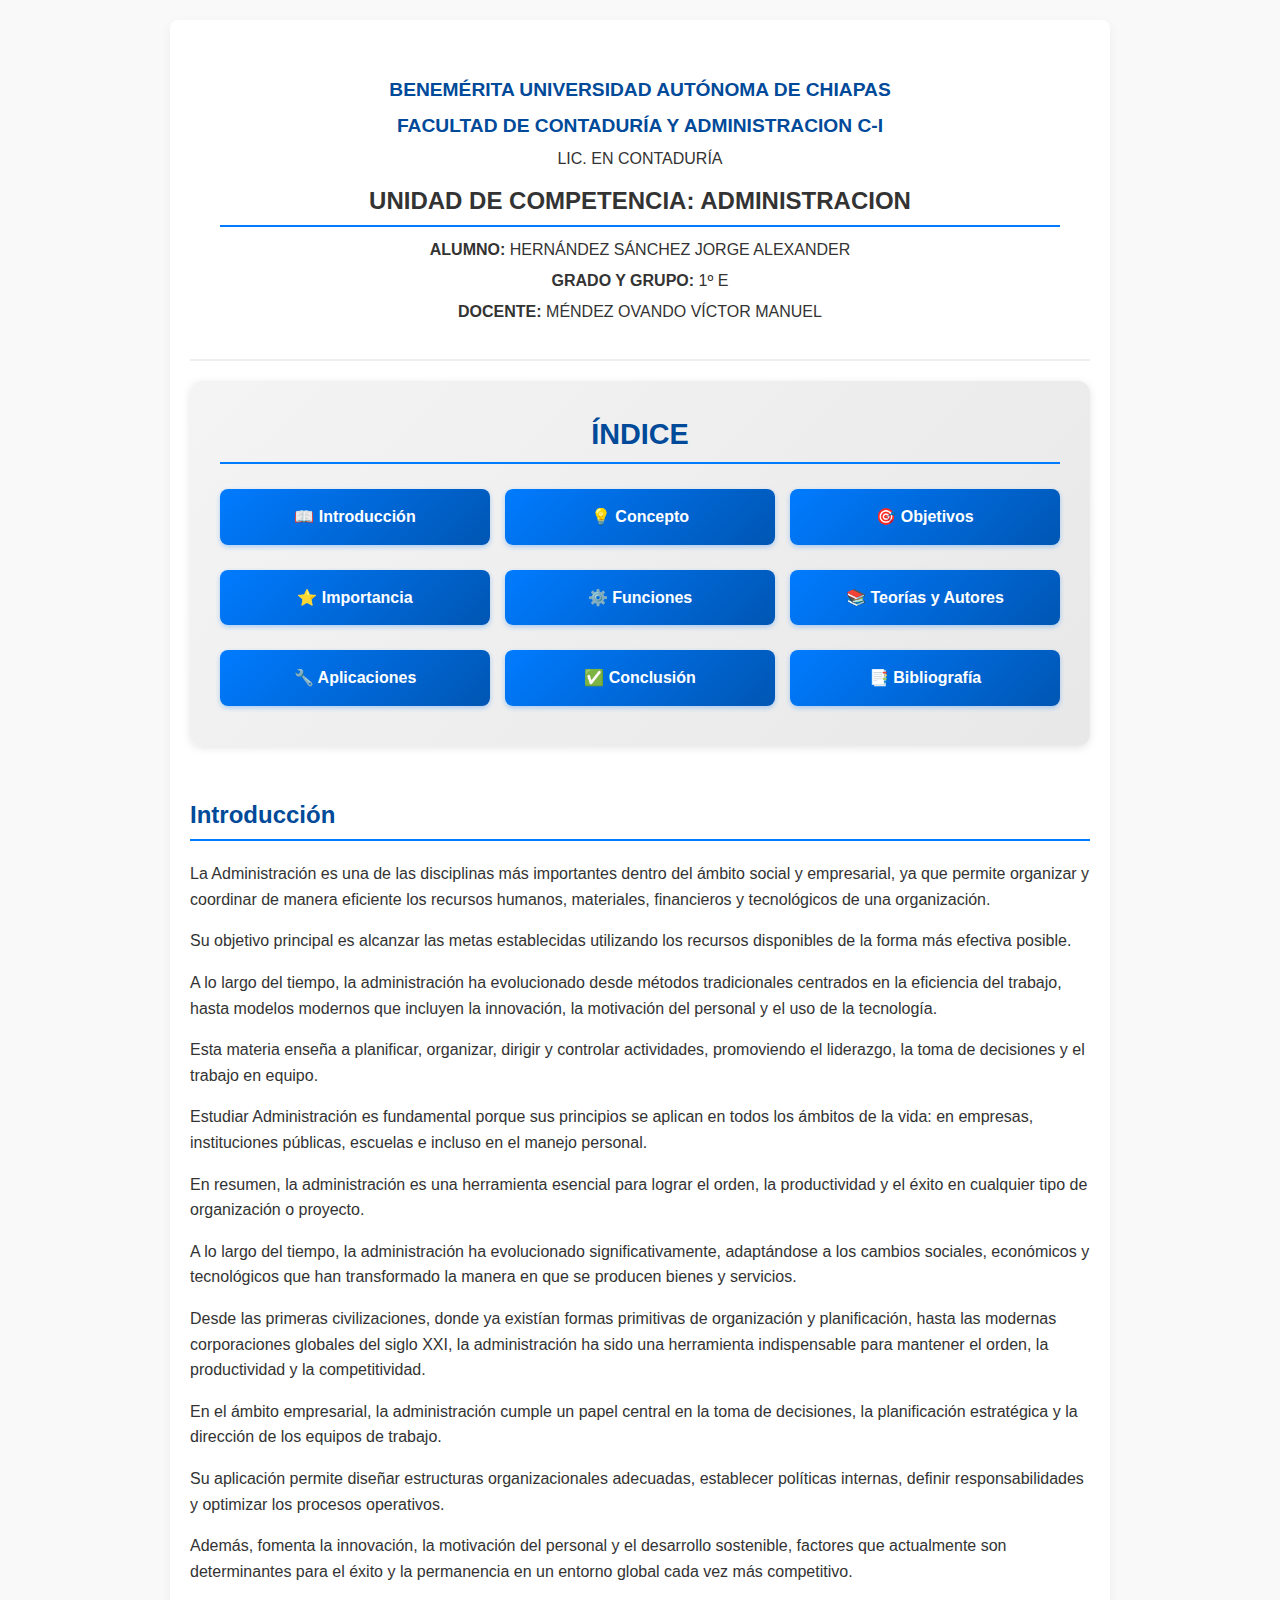
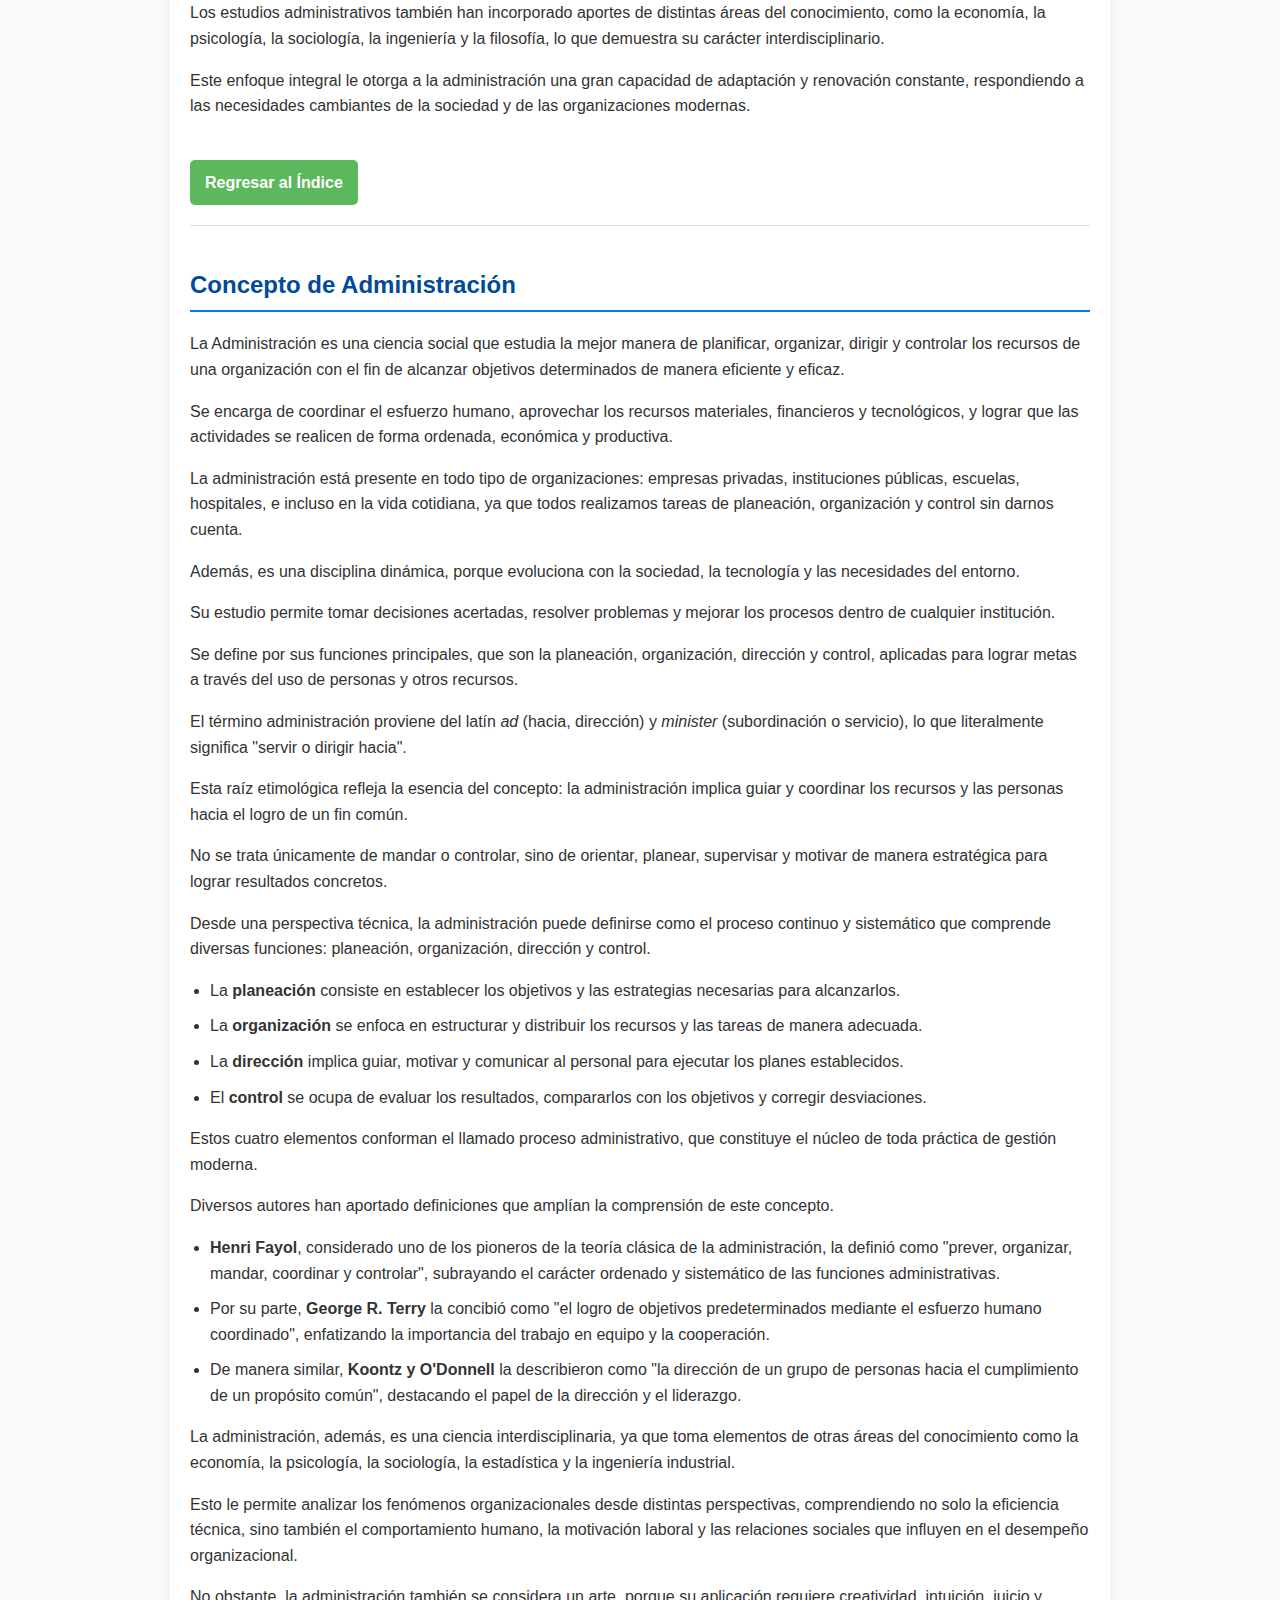
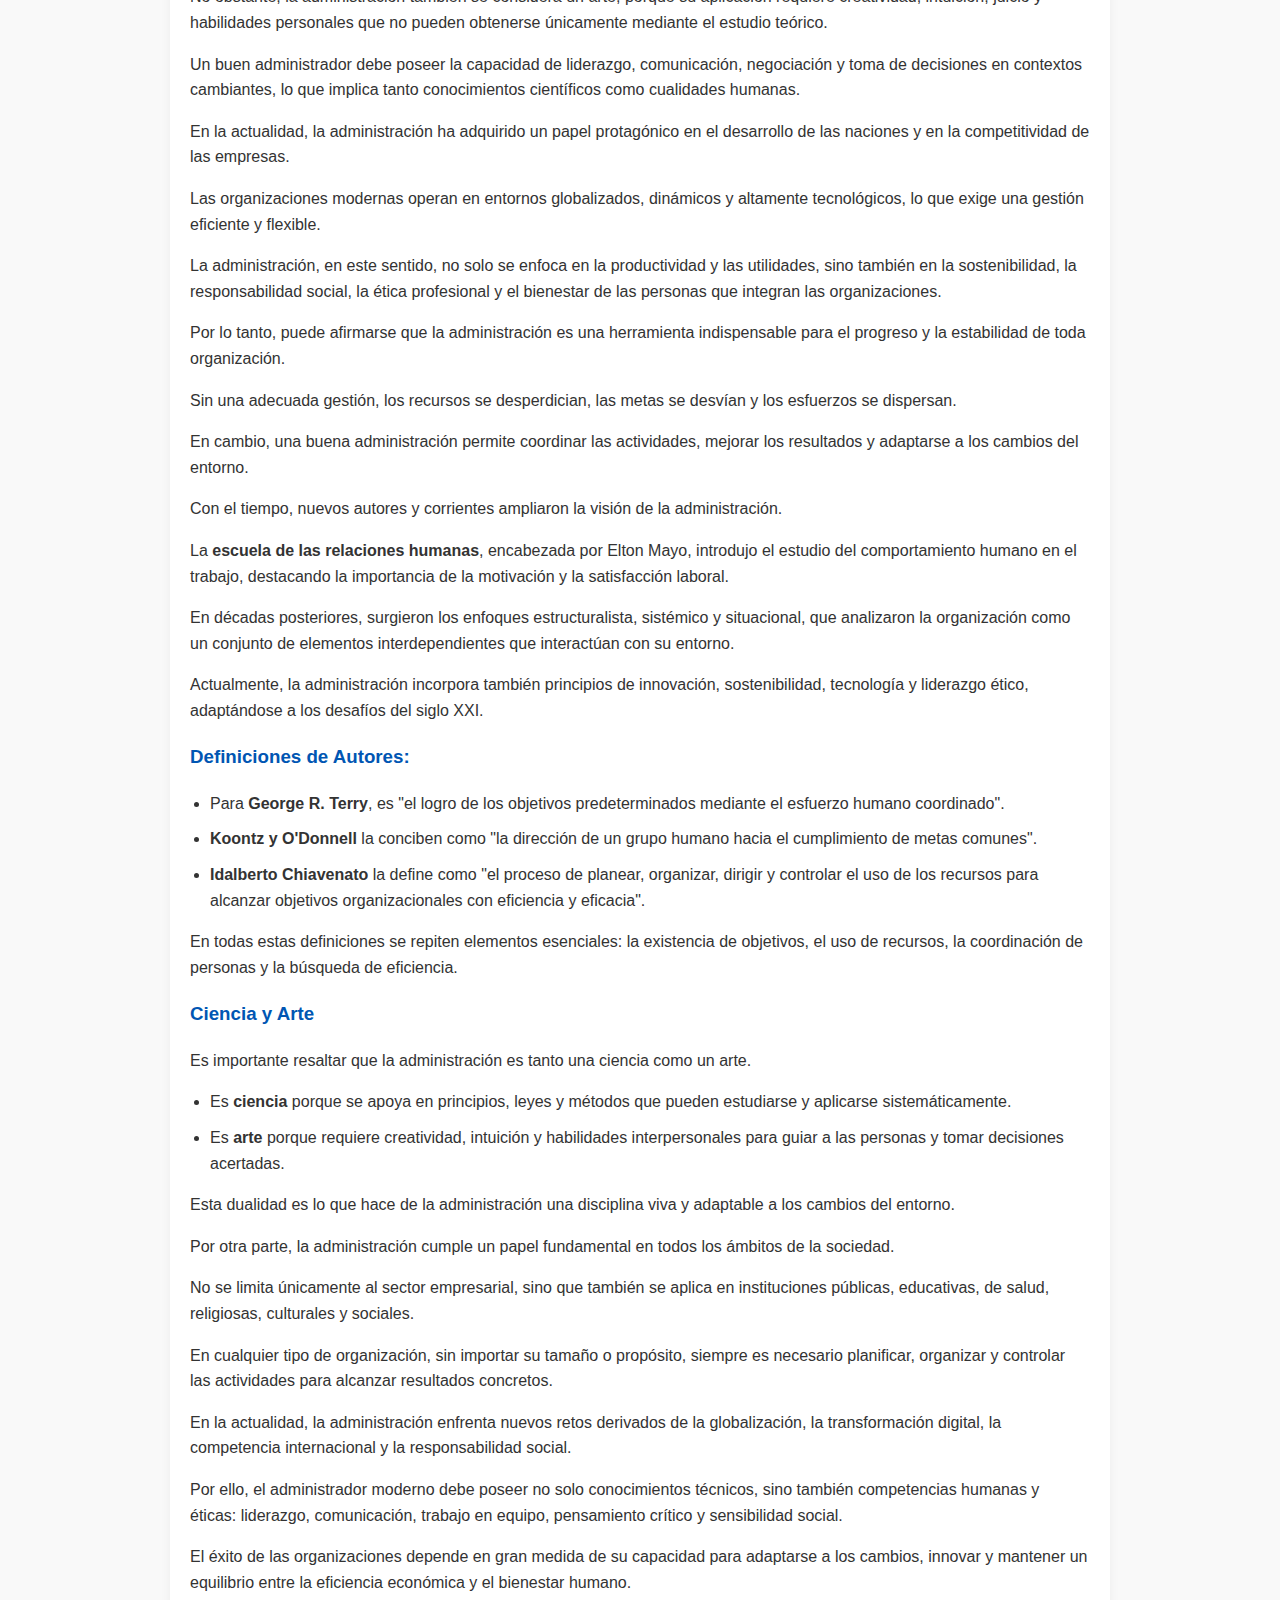
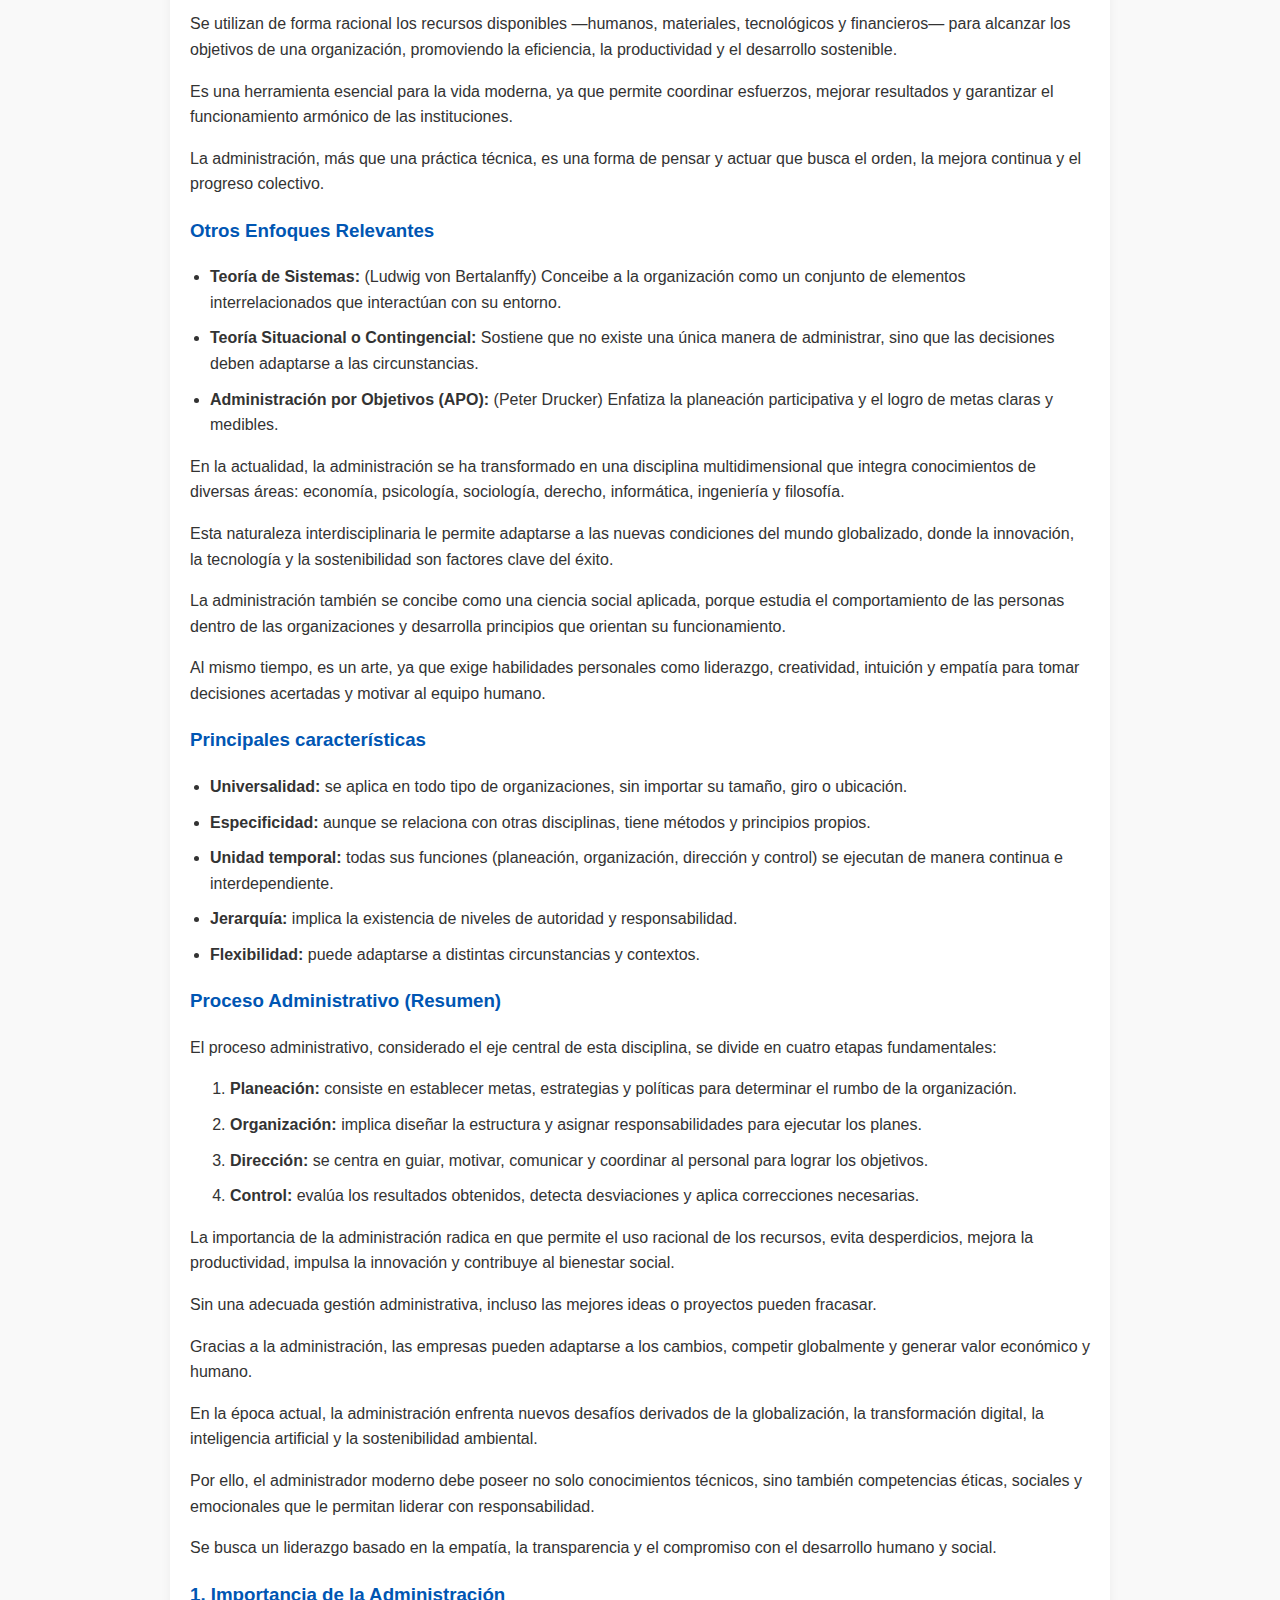
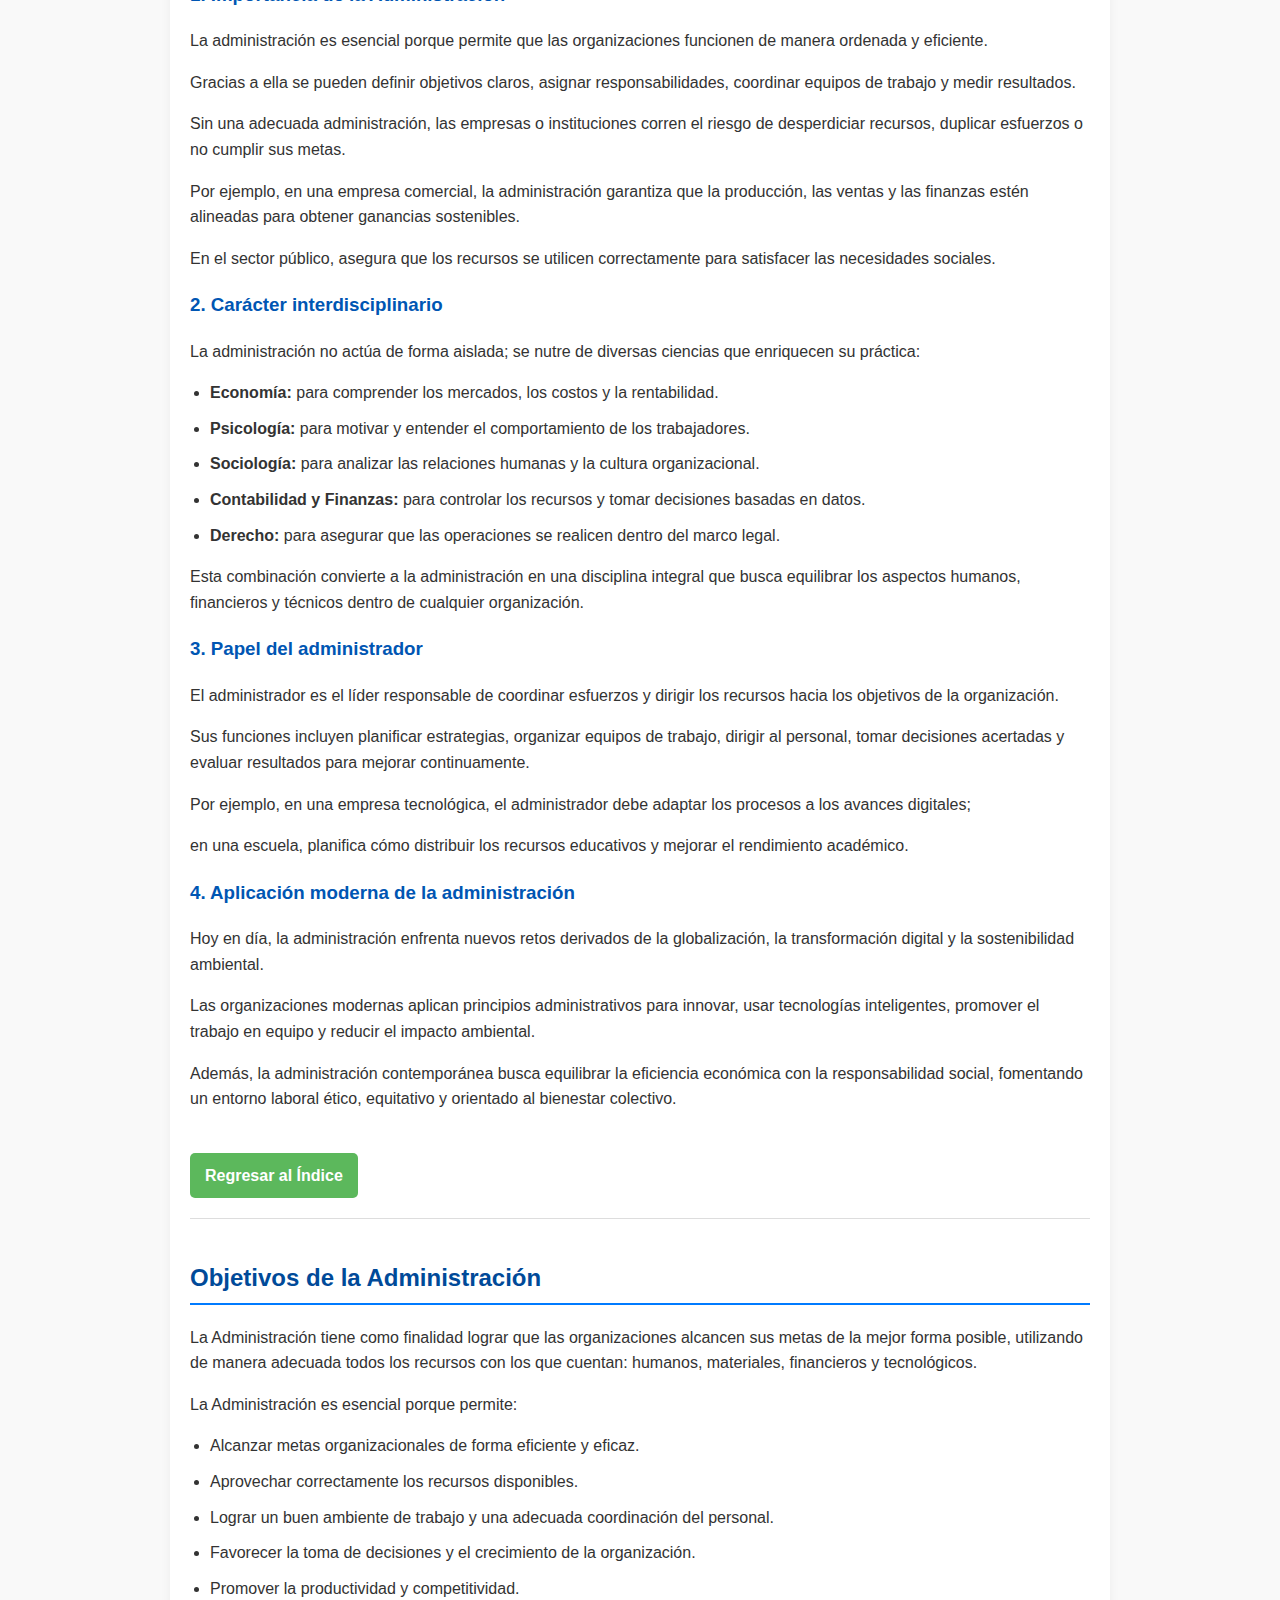
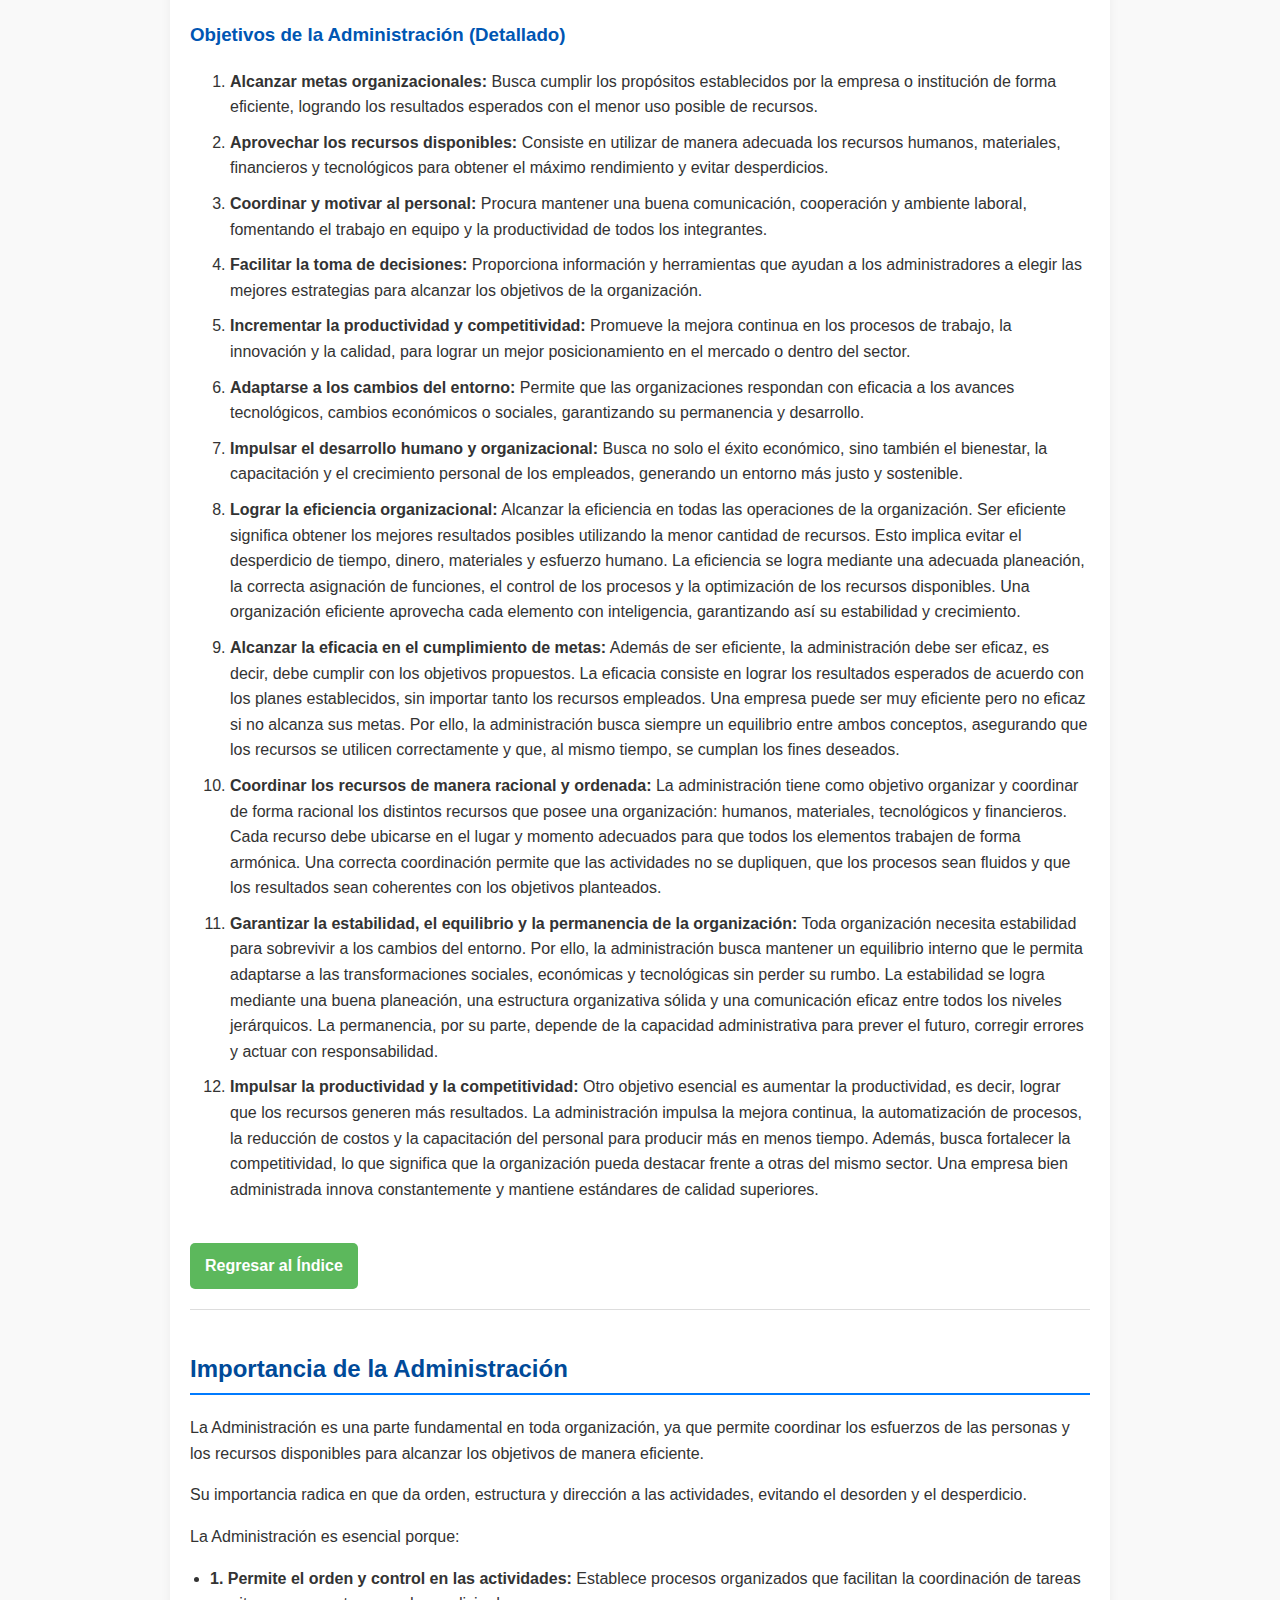
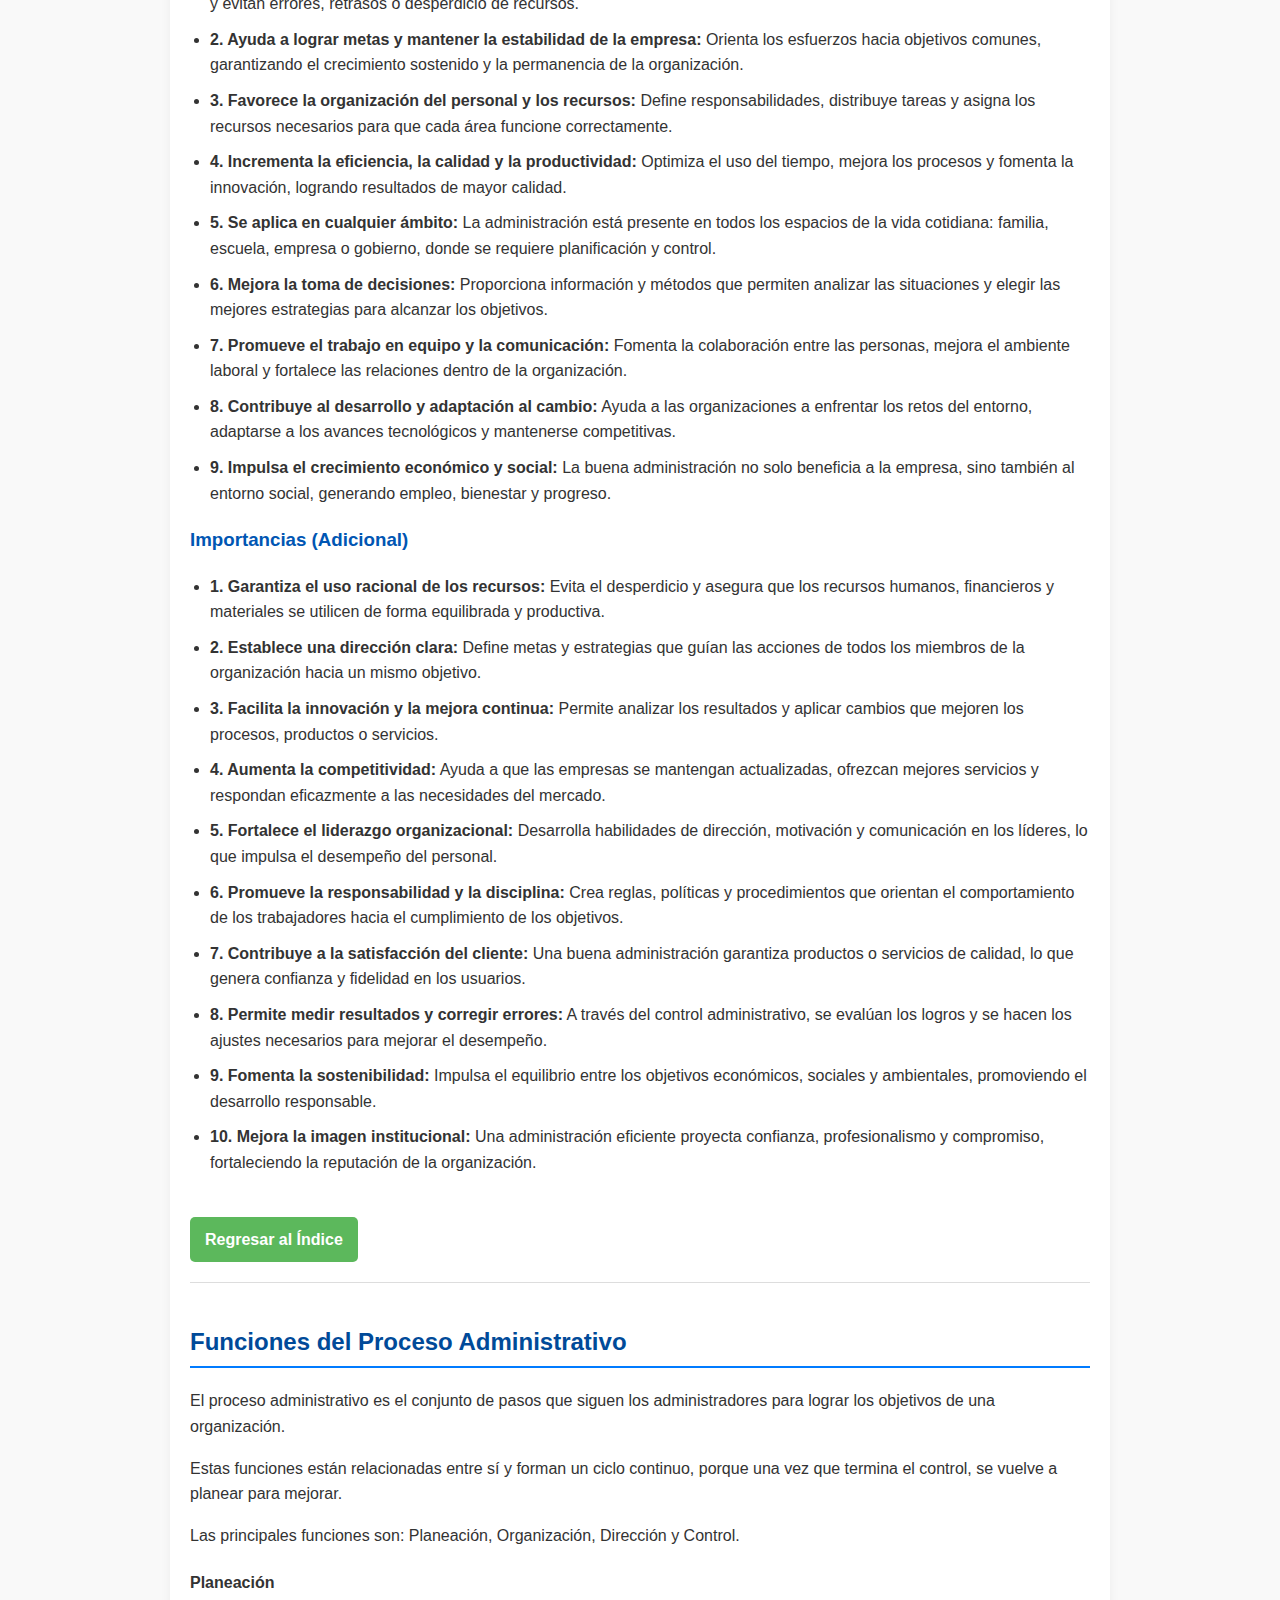
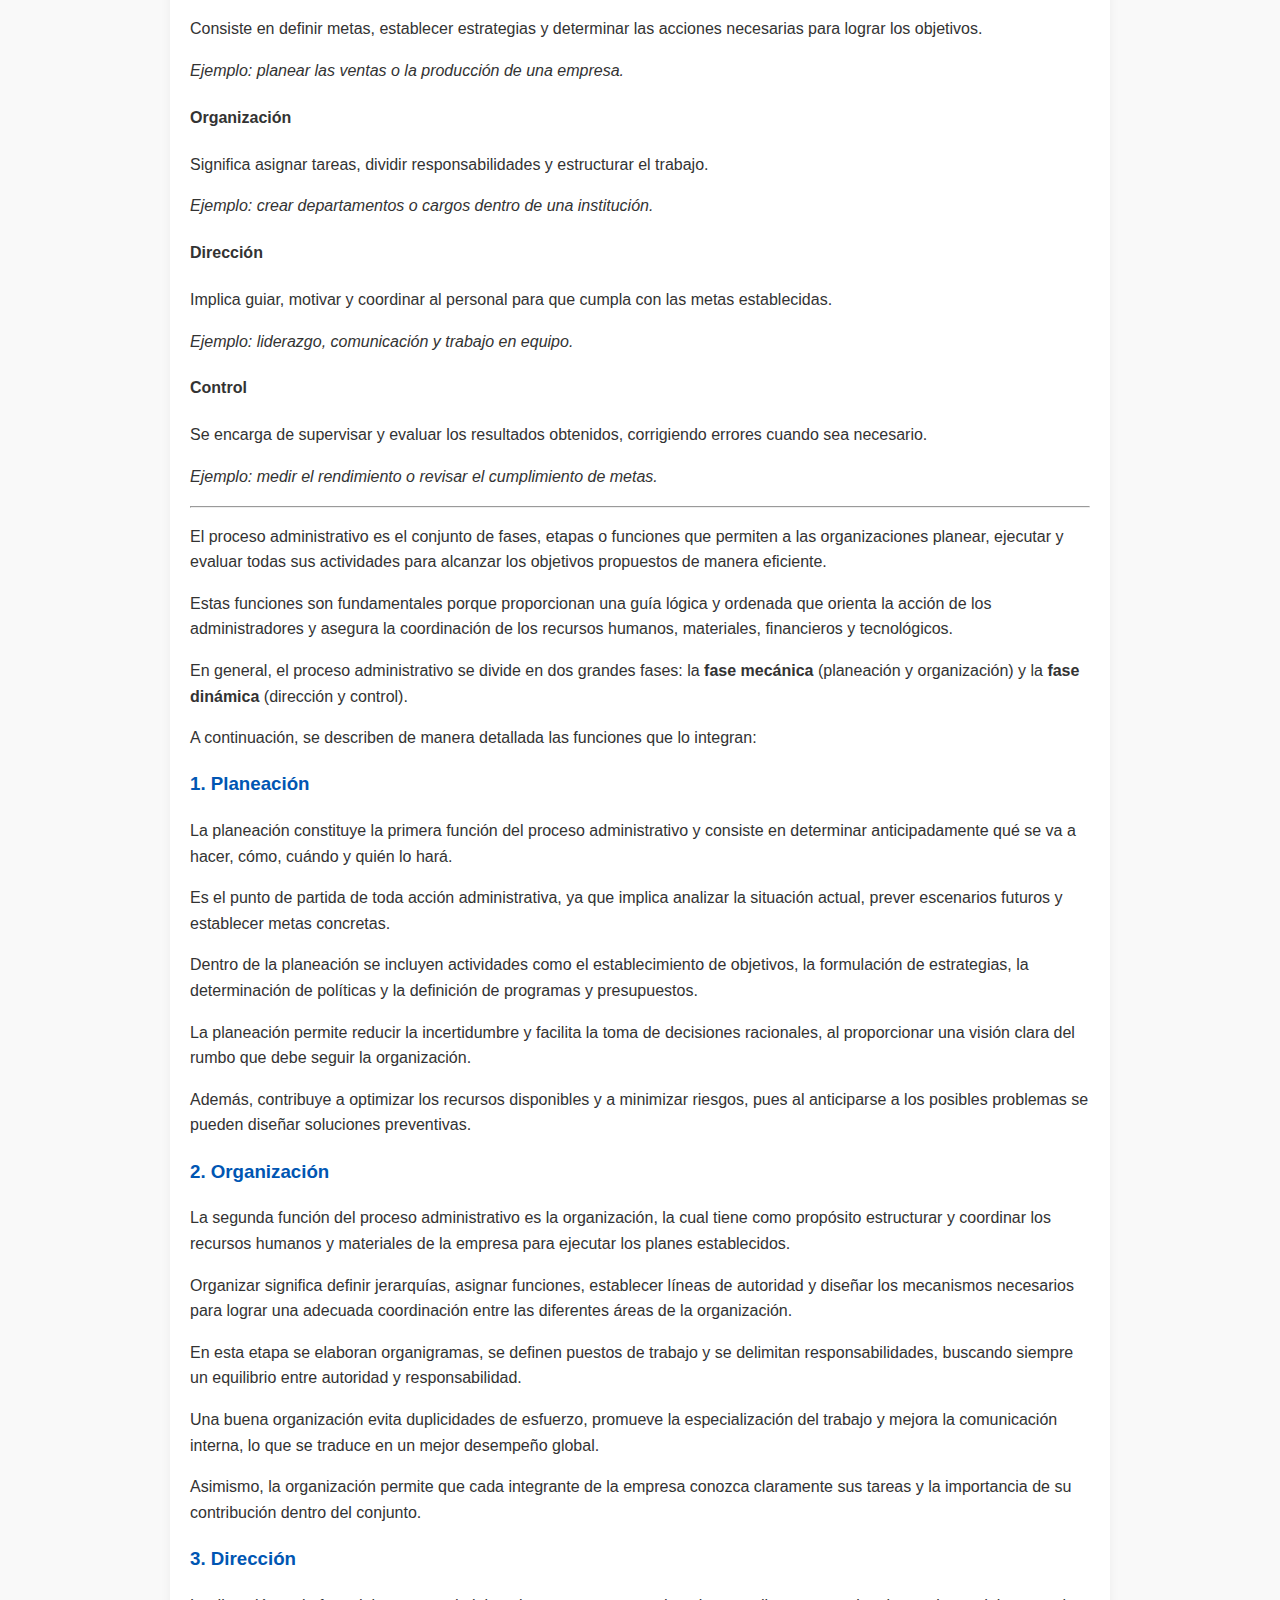
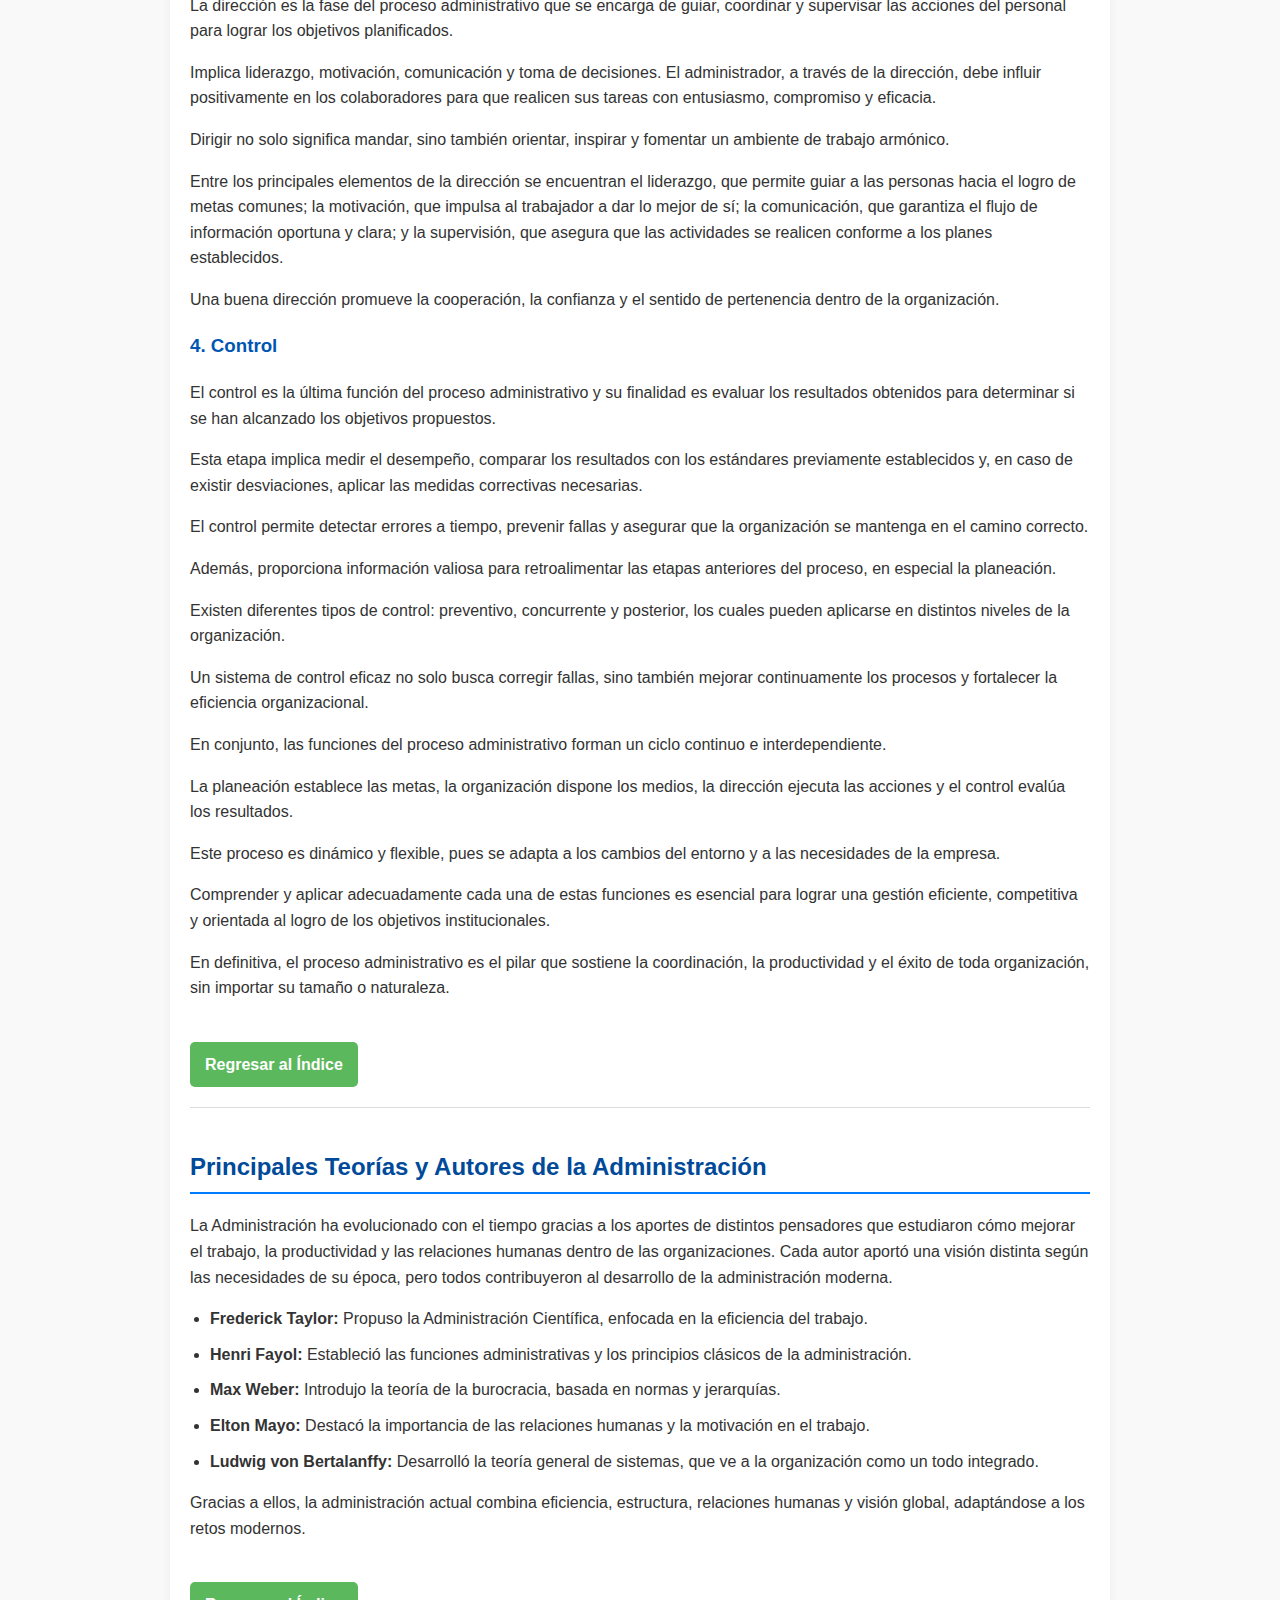
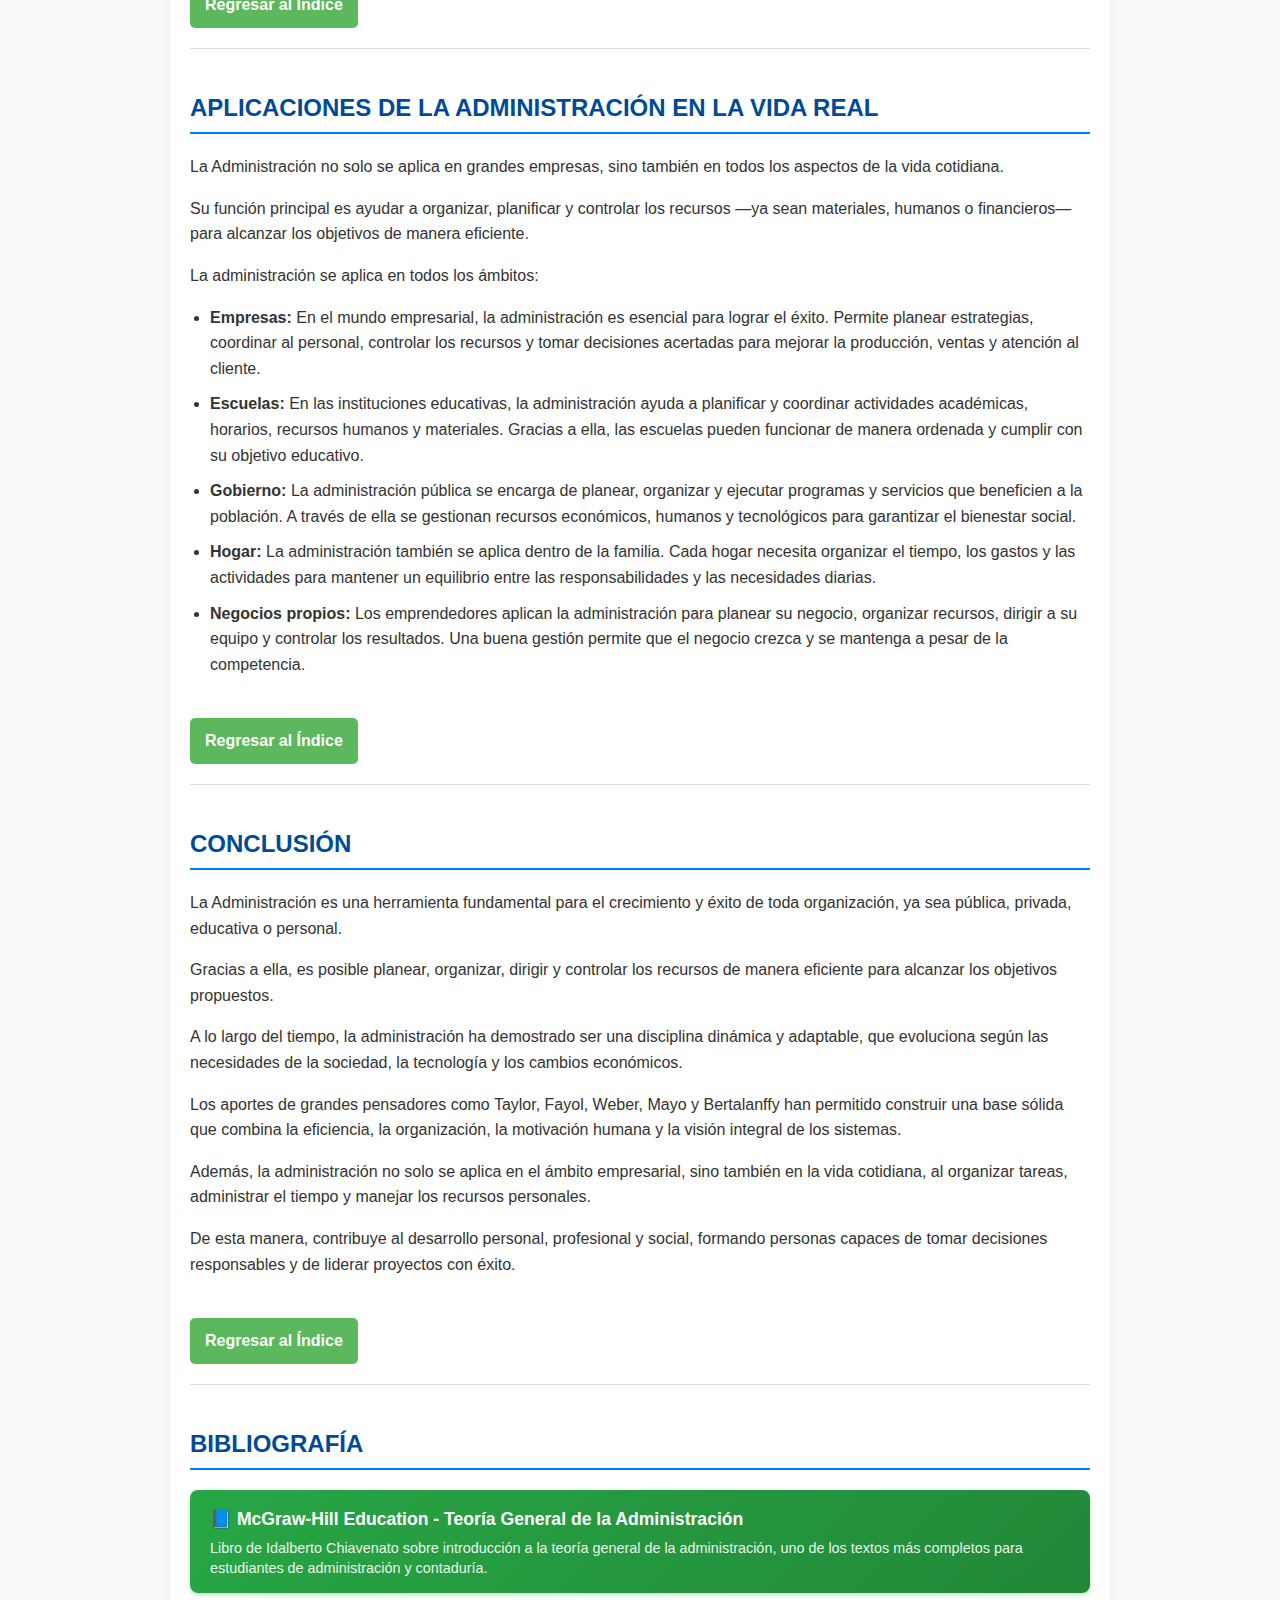
<file: index (1).html>
<!DOCTYPE html>
<html lang="es">
<head>
    <meta charset="UTF-8">
    <meta name="viewport" content="width=device-width, initial-scale=1.0">
    <title>Práctica de Administración</title>
    <style>
        body {
            font-family: -apple-system, BlinkMacSystemFont, "Segoe UI", Roboto, "Helvetica Neue", Arial, sans-serif;
            line-height: 1.6;
            background-color: #f9f9f9;
            color: #333;
            margin: 0;
            padding: 0;
        }
        .container {
            max-width: 900px;
            margin: 20px auto;
            padding: 20px;
            background-color: #ffffff;
            border-radius: 8px;
            box-shadow: 0 4px 12px rgba(0,0,0,0.05);
        }
        .cover-page {
            text-align: center;
            padding: 30px;
            border-bottom: 2px solid #eee;
            margin-bottom: 20px;
        }
        .cover-page h1 {
            color: #004a99;
            font-size: 1.2rem;
            margin: 5px 0;
        }
        .cover-page h2 {
            color: #333;
            font-size: 1.5rem;
            margin: 10px 0;
        }
        .cover-page p {
            font-size: 1rem;
            margin: 5px 0;
        }
        nav {
            background: linear-gradient(135deg, #f4f4f4 0%, #e8e8e8 100%);
            padding: 30px;
            border-radius: 12px;
            margin-bottom: 30px;
            box-shadow: 0 2px 8px rgba(0,0,0,0.1);
        }
        nav h2 {
            text-align: center;
            margin-top: 0;
            margin-bottom: 25px;
            color: #004a99;
            font-size: 1.8rem;
        }
        /* Convertir enlaces en botones con grid layout */
        .nav-buttons {
            display: grid;
            grid-template-columns: repeat(auto-fit, minmax(200px, 1fr));
            gap: 15px;
            padding: 0;
            margin: 0;
            list-style: none;
        }
        .nav-button {
            display: block;
            text-decoration: none;
            color: #ffffff;
            background: linear-gradient(135deg, #007BFF 0%, #0056b3 100%);
            padding: 15px 20px;
            border-radius: 8px;
            font-weight: bold;
            text-align: center;
            transition: all 0.3s ease;
            box-shadow: 0 2px 5px rgba(0,123,255,0.3);
        }
        .nav-button:hover {
            transform: translateY(-2px);
            box-shadow: 0 4px 12px rgba(0,123,255,0.5);
            background: linear-gradient(135deg, #0056b3 0%, #004085 100%);
        }
        .nav-button:active {
            transform: translateY(0);
        }
        section {
            padding-top: 25px;
            margin-top: -25px;
            margin-bottom: 20px;
            padding-bottom: 20px;
            border-bottom: 1px solid #ddd;
        }
        section:last-of-type {
            border-bottom: none;
        }
        h2 {
            color: #004a99;
            border-bottom: 2px solid #007BFF;
            padding-bottom: 5px;
        }
        h3 {
            color: #0056b3;
        }
        h4 {
            color: #333;
            font-weight: bold;
        }
        ul {
            padding-left: 20px;
        }
        li {
            margin-bottom: 10px;
        }
        .return-link {
            display: inline-block;
            margin-top: 25px;
            padding: 10px 15px;
            background-color: #5cb85c;
            color: #ffffff;
            text-decoration: none;
            border-radius: 5px;
            font-weight: bold;
            transition: background-color 0.3s;
        }
        .return-link:hover {
            background-color: #4cae4c;
        }
        /* Estilos para botones de bibliografía */
        .bibliography-list {
            list-style: none;
            padding: 0;
            margin: 0;
        }
        .bibliography-item {
            margin-bottom: 20px;
        }
        .bibliography-button {
            display: block;
            text-decoration: none;
            color: #ffffff;
            background: linear-gradient(135deg, #28a745 0%, #218838 100%);
            padding: 15px 20px;
            border-radius: 8px;
            transition: all 0.3s ease;
            box-shadow: 0 2px 5px rgba(40,167,69,0.3);
        }
        .bibliography-button:hover {
            transform: translateX(5px);
            box-shadow: 0 4px 12px rgba(40,167,69,0.5);
        }
        .bibliography-title {
            font-weight: bold;
            font-size: 1.1rem;
            margin-bottom: 5px;
        }
        .bibliography-description {
            font-size: 0.9rem;
            opacity: 0.9;
            line-height: 1.4;
        }
    </style>
</head>
<body>

    <div class="container">

        <div class="cover-page">
            <h1>BENEMÉRITA UNIVERSIDAD AUTÓNOMA DE CHIAPAS</h1>
            <h1>FACULTAD DE CONTADURÍA Y ADMINISTRACION C-I</h1>
            <p>LIC. EN CONTADURÍA</p>
            <h2>UNIDAD DE COMPETENCIA: ADMINISTRACION</h2>
            <p><strong>ALUMNO:</strong> HERNÁNDEZ SÁNCHEZ JORGE ALEXANDER</p>
            <p><strong>GRADO Y GRUPO:</strong> 1º E</p>
            <p><strong>DOCENTE:</strong> MÉNDEZ OVANDO VÍCTOR MANUEL</p>
        </div>

        <nav id="indice">
            <h2>ÍNDICE</h2>
            <ul class="nav-buttons">
                <li><a href="#intro" class="nav-button">📖 Introducción</a></li>
                <li><a href="#concepto" class="nav-button">💡 Concepto</a></li>
                <li><a href="#objetivos" class="nav-button">🎯 Objetivos</a></li>
                <li><a href="#importancia" class="nav-button">⭐ Importancia</a></li>
                <li><a href="#funciones" class="nav-button">⚙️ Funciones</a></li>
                <li><a href="#teorias" class="nav-button">📚 Teorías y Autores</a></li>
                <li><a href="#aplicaciones" class="nav-button">🔧 Aplicaciones</a></li>
                <li><a href="#conclusion" class="nav-button">✅ Conclusión</a></li>
                <li><a href="#bibliografia" class="nav-button">📑 Bibliografía</a></li>
            </ul>
        </nav>

        <section id="intro">
            <h2>Introducción</h2>
            <p>La Administración es una de las disciplinas más importantes dentro del ámbito social y empresarial, ya que permite organizar y coordinar de manera eficiente los recursos humanos, materiales, financieros y tecnológicos de una organización.</p>
            <p>Su objetivo principal es alcanzar las metas establecidas utilizando los recursos disponibles de la forma más efectiva posible.</p>
            <p>A lo largo del tiempo, la administración ha evolucionado desde métodos tradicionales centrados en la eficiencia del trabajo, hasta modelos modernos que incluyen la innovación, la motivación del personal y el uso de la tecnología.</p>
            <p>Esta materia enseña a planificar, organizar, dirigir y controlar actividades, promoviendo el liderazgo, la toma de decisiones y el trabajo en equipo.</p>
            <p>Estudiar Administración es fundamental porque sus principios se aplican en todos los ámbitos de la vida: en empresas, instituciones públicas, escuelas e incluso en el manejo personal.</p>
            <p>En resumen, la administración es una herramienta esencial para lograr el orden, la productividad y el éxito en cualquier tipo de organización o proyecto.</p>
            <p>A lo largo del tiempo, la administración ha evolucionado significativamente, adaptándose a los cambios sociales, económicos y tecnológicos que han transformado la manera en que se producen bienes y servicios.</p>
            <p>Desde las primeras civilizaciones, donde ya existían formas primitivas de organización y planificación, hasta las modernas corporaciones globales del siglo XXI, la administración ha sido una herramienta indispensable para mantener el orden, la productividad y la competitividad.</p>
            <p>En el ámbito empresarial, la administración cumple un papel central en la toma de decisiones, la planificación estratégica y la dirección de los equipos de trabajo.</p>
            <p>Su aplicación permite diseñar estructuras organizacionales adecuadas, establecer políticas internas, definir responsabilidades y optimizar los procesos operativos.</p>
            <p>Además, fomenta la innovación, la motivación del personal y el desarrollo sostenible, factores que actualmente son determinantes para el éxito y la permanencia en un entorno global cada vez más competitivo.</p>
            <p>Los estudios administrativos también han incorporado aportes de distintas áreas del conocimiento, como la economía, la psicología, la sociología, la ingeniería y la filosofía, lo que demuestra su carácter interdisciplinario.</p>
            <p>Este enfoque integral le otorga a la administración una gran capacidad de adaptación y renovación constante, respondiendo a las necesidades cambiantes de la sociedad y de las organizaciones modernas.</p>
            <a href="#indice" class="return-link">Regresar al Índice</a>
        </section>

        <section id="concepto">
            <h2>Concepto de Administración</h2>
            <p>La Administración es una ciencia social que estudia la mejor manera de planificar, organizar, dirigir y controlar los recursos de una organización con el fin de alcanzar objetivos determinados de manera eficiente y eficaz.</p>
            <p>Se encarga de coordinar el esfuerzo humano, aprovechar los recursos materiales, financieros y tecnológicos, y lograr que las actividades se realicen de forma ordenada, económica y productiva.</p>
            <p>La administración está presente en todo tipo de organizaciones: empresas privadas, instituciones públicas, escuelas, hospitales, e incluso en la vida cotidiana, ya que todos realizamos tareas de planeación, organización y control sin darnos cuenta.</p>
            <p>Además, es una disciplina dinámica, porque evoluciona con la sociedad, la tecnología y las necesidades del entorno.</p>
            <p>Su estudio permite tomar decisiones acertadas, resolver problemas y mejorar los procesos dentro de cualquier institución.</p>
            <p>Se define por sus funciones principales, que son la planeación, organización, dirección y control, aplicadas para lograr metas a través del uso de personas y otros recursos.</p>
            <p>El término administración proviene del latín <em>ad</em> (hacia, dirección) y <em>minister</em> (subordinación o servicio), lo que literalmente significa "servir o dirigir hacia".</p>
            <p>Esta raíz etimológica refleja la esencia del concepto: la administración implica guiar y coordinar los recursos y las personas hacia el logro de un fin común.</p>
            <p>No se trata únicamente de mandar o controlar, sino de orientar, planear, supervisar y motivar de manera estratégica para lograr resultados concretos.</p>
            <p>Desde una perspectiva técnica, la administración puede definirse como el proceso continuo y sistemático que comprende diversas funciones: planeación, organización, dirección y control.</p>
            <ul>
                <li>La <strong>planeación</strong> consiste en establecer los objetivos y las estrategias necesarias para alcanzarlos.</li>
                <li>La <strong>organización</strong> se enfoca en estructurar y distribuir los recursos y las tareas de manera adecuada.</li>
                <li>La <strong>dirección</strong> implica guiar, motivar y comunicar al personal para ejecutar los planes establecidos.</li>
                <li>El <strong>control</strong> se ocupa de evaluar los resultados, compararlos con los objetivos y corregir desviaciones.</li>
            </ul>
            <p>Estos cuatro elementos conforman el llamado proceso administrativo, que constituye el núcleo de toda práctica de gestión moderna.</p>
            <p>Diversos autores han aportado definiciones que amplían la comprensión de este concepto.</p>
            <ul>
                <li><strong>Henri Fayol</strong>, considerado uno de los pioneros de la teoría clásica de la administración, la definió como "prever, organizar, mandar, coordinar y controlar", subrayando el carácter ordenado y sistemático de las funciones administrativas.</li>
                <li>Por su parte, <strong>George R. Terry</strong> la concibió como "el logro de objetivos predeterminados mediante el esfuerzo humano coordinado", enfatizando la importancia del trabajo en equipo y la cooperación.</li>
                <li>De manera similar, <strong>Koontz y O'Donnell</strong> la describieron como "la dirección de un grupo de personas hacia el cumplimiento de un propósito común", destacando el papel de la dirección y el liderazgo.</li>
            </ul>
            <p>La administración, además, es una ciencia interdisciplinaria, ya que toma elementos de otras áreas del conocimiento como la economía, la psicología, la sociología, la estadística y la ingeniería industrial.</p>
            <p>Esto le permite analizar los fenómenos organizacionales desde distintas perspectivas, comprendiendo no solo la eficiencia técnica, sino también el comportamiento humano, la motivación laboral y las relaciones sociales que influyen en el desempeño organizacional.</p>
            <p>No obstante, la administración también se considera un arte, porque su aplicación requiere creatividad, intuición, juicio y habilidades personales que no pueden obtenerse únicamente mediante el estudio teórico.</p>
            <p>Un buen administrador debe poseer la capacidad de liderazgo, comunicación, negociación y toma de decisiones en contextos cambiantes, lo que implica tanto conocimientos científicos como cualidades humanas.</p>
            <p>En la actualidad, la administración ha adquirido un papel protagónico en el desarrollo de las naciones y en la competitividad de las empresas.</p>
            <p>Las organizaciones modernas operan en entornos globalizados, dinámicos y altamente tecnológicos, lo que exige una gestión eficiente y flexible.</p>
            <p>La administración, en este sentido, no solo se enfoca en la productividad y las utilidades, sino también en la sostenibilidad, la responsabilidad social, la ética profesional y el bienestar de las personas que integran las organizaciones.</p>
            <p>Por lo tanto, puede afirmarse que la administración es una herramienta indispensable para el progreso y la estabilidad de toda organización.</p>
            <p>Sin una adecuada gestión, los recursos se desperdician, las metas se desvían y los esfuerzos se dispersan.</p>
            <p>En cambio, una buena administración permite coordinar las actividades, mejorar los resultados y adaptarse a los cambios del entorno.</p>
            <p>Con el tiempo, nuevos autores y corrientes ampliaron la visión de la administración.</p>
            <p>La <strong>escuela de las relaciones humanas</strong>, encabezada por Elton Mayo, introdujo el estudio del comportamiento humano en el trabajo, destacando la importancia de la motivación y la satisfacción laboral.</p>
            <p>En décadas posteriores, surgieron los enfoques estructuralista, sistémico y situacional, que analizaron la organización como un conjunto de elementos interdependientes que interactúan con su entorno.</p>
            <p>Actualmente, la administración incorpora también principios de innovación, sostenibilidad, tecnología y liderazgo ético, adaptándose a los desafíos del siglo XXI.</p>
            
            <h3>Definiciones de Autores:</h3>
            <ul>
                <li>Para <strong>George R. Terry</strong>, es "el logro de los objetivos predeterminados mediante el esfuerzo humano coordinado".</li>
                <li><strong>Koontz y O'Donnell</strong> la conciben como "la dirección de un grupo humano hacia el cumplimiento de metas comunes".</li>
                <li><strong>Idalberto Chiavenato</strong> la define como "el proceso de planear, organizar, dirigir y controlar el uso de los recursos para alcanzar objetivos organizacionales con eficiencia y eficacia".</li>
            </ul>
            <p>En todas estas definiciones se repiten elementos esenciales: la existencia de objetivos, el uso de recursos, la coordinación de personas y la búsqueda de eficiencia.</p>
            
            <h3>Ciencia y Arte</h3>
            <p>Es importante resaltar que la administración es tanto una ciencia como un arte.</p>
            <ul>
                <li>Es <strong>ciencia</strong> porque se apoya en principios, leyes y métodos que pueden estudiarse y aplicarse sistemáticamente.</li>
                <li>Es <strong>arte</strong> porque requiere creatividad, intuición y habilidades interpersonales para guiar a las personas y tomar decisiones acertadas.</li>
            </ul>
            <p>Esta dualidad es lo que hace de la administración una disciplina viva y adaptable a los cambios del entorno.</p>
            <p>Por otra parte, la administración cumple un papel fundamental en todos los ámbitos de la sociedad.</p>
            <p>No se limita únicamente al sector empresarial, sino que también se aplica en instituciones públicas, educativas, de salud, religiosas, culturales y sociales.</p>
            <p>En cualquier tipo de organización, sin importar su tamaño o propósito, siempre es necesario planificar, organizar y controlar las actividades para alcanzar resultados concretos.</p>
            <p>En la actualidad, la administración enfrenta nuevos retos derivados de la globalización, la transformación digital, la competencia internacional y la responsabilidad social.</p>
            <p>Por ello, el administrador moderno debe poseer no solo conocimientos técnicos, sino también competencias humanas y éticas: liderazgo, comunicación, trabajo en equipo, pensamiento crítico y sensibilidad social.</p>
            <p>El éxito de las organizaciones depende en gran medida de su capacidad para adaptarse a los cambios, innovar y mantener un equilibrio entre la eficiencia económica y el bienestar humano.</p>
            <p>Se utilizan de forma racional los recursos disponibles —humanos, materiales, tecnológicos y financieros— para alcanzar los objetivos de una organización, promoviendo la eficiencia, la productividad y el desarrollo sostenible.</p>
            <p>Es una herramienta esencial para la vida moderna, ya que permite coordinar esfuerzos, mejorar resultados y garantizar el funcionamiento armónico de las instituciones.</p>
            <p>La administración, más que una práctica técnica, es una forma de pensar y actuar que busca el orden, la mejora continua y el progreso colectivo.</p>
            
            <h3>Otros Enfoques Relevantes</h3>
            <ul>
                <li><strong>Teoría de Sistemas:</strong> (Ludwig von Bertalanffy) Conceibe a la organización como un conjunto de elementos interrelacionados que interactúan con su entorno.</li>
                <li><strong>Teoría Situacional o Contingencial:</strong> Sostiene que no existe una única manera de administrar, sino que las decisiones deben adaptarse a las circunstancias.</li>
                <li><strong>Administración por Objetivos (APO):</strong> (Peter Drucker) Enfatiza la planeación participativa y el logro de metas claras y medibles.</li>
            </ul>
            <p>En la actualidad, la administración se ha transformado en una disciplina multidimensional que integra conocimientos de diversas áreas: economía, psicología, sociología, derecho, informática, ingeniería y filosofía.</p>
            <p>Esta naturaleza interdisciplinaria le permite adaptarse a las nuevas condiciones del mundo globalizado, donde la innovación, la tecnología y la sostenibilidad son factores clave del éxito.</p>
            <p>La administración también se concibe como una ciencia social aplicada, porque estudia el comportamiento de las personas dentro de las organizaciones y desarrolla principios que orientan su funcionamiento.</p>
            <p>Al mismo tiempo, es un arte, ya que exige habilidades personales como liderazgo, creatividad, intuición y empatía para tomar decisiones acertadas y motivar al equipo humano.</p>
            
            <h3>Principales características</h3>
            <ul>
                <li><strong>Universalidad:</strong> se aplica en todo tipo de organizaciones, sin importar su tamaño, giro o ubicación.</li>
                <li><strong>Especificidad:</strong> aunque se relaciona con otras disciplinas, tiene métodos y principios propios.</li>
                <li><strong>Unidad temporal:</strong> todas sus funciones (planeación, organización, dirección y control) se ejecutan de manera continua e interdependiente.</li>
                <li><strong>Jerarquía:</strong> implica la existencia de niveles de autoridad y responsabilidad.</li>
                <li><strong>Flexibilidad:</strong> puede adaptarse a distintas circunstancias y contextos.</li>
            </ul>
            
            <h3>Proceso Administrativo (Resumen)</h3>
            <p>El proceso administrativo, considerado el eje central de esta disciplina, se divide en cuatro etapas fundamentales:</p>
            <ol>
                <li><strong>Planeación:</strong> consiste en establecer metas, estrategias y políticas para determinar el rumbo de la organización.</li>
                <li><strong>Organización:</strong> implica diseñar la estructura y asignar responsabilidades para ejecutar los planes.</li>
                <li><strong>Dirección:</strong> se centra en guiar, motivar, comunicar y coordinar al personal para lograr los objetivos.</li>
                <li><strong>Control:</strong> evalúa los resultados obtenidos, detecta desviaciones y aplica correcciones necesarias.</li>
            </ol>
            <p>La importancia de la administración radica en que permite el uso racional de los recursos, evita desperdicios, mejora la productividad, impulsa la innovación y contribuye al bienestar social.</p>
            <p>Sin una adecuada gestión administrativa, incluso las mejores ideas o proyectos pueden fracasar.</p>
            <p>Gracias a la administración, las empresas pueden adaptarse a los cambios, competir globalmente y generar valor económico y humano.</p>
            <p>En la época actual, la administración enfrenta nuevos desafíos derivados de la globalización, la transformación digital, la inteligencia artificial y la sostenibilidad ambiental.</p>
            <p>Por ello, el administrador moderno debe poseer no solo conocimientos técnicos, sino también competencias éticas, sociales y emocionales que le permitan liderar con responsabilidad.</p>
            <p>Se busca un liderazgo basado en la empatía, la transparencia y el compromiso con el desarrollo humano y social.</p>
            
            <h3>1. Importancia de la Administración</h3>
            <p>La administración es esencial porque permite que las organizaciones funcionen de manera ordenada y eficiente.</p>
            <p>Gracias a ella se pueden definir objetivos claros, asignar responsabilidades, coordinar equipos de trabajo y medir resultados.</p>
            <p>Sin una adecuada administración, las empresas o instituciones corren el riesgo de desperdiciar recursos, duplicar esfuerzos o no cumplir sus metas.</p>
            <p>Por ejemplo, en una empresa comercial, la administración garantiza que la producción, las ventas y las finanzas estén alineadas para obtener ganancias sostenibles.</p>
            <p>En el sector público, asegura que los recursos se utilicen correctamente para satisfacer las necesidades sociales.</p>
            
            <h3>2. Carácter interdisciplinario</h3>
            <p>La administración no actúa de forma aislada; se nutre de diversas ciencias que enriquecen su práctica:</p>
            <ul>
                <li><strong>Economía:</strong> para comprender los mercados, los costos y la rentabilidad.</li>
                <li><strong>Psicología:</strong> para motivar y entender el comportamiento de los trabajadores.</li>
                <li><strong>Sociología:</strong> para analizar las relaciones humanas y la cultura organizacional.</li>
                <li><strong>Contabilidad y Finanzas:</strong> para controlar los recursos y tomar decisiones basadas en datos.</li>
                <li><strong>Derecho:</strong> para asegurar que las operaciones se realicen dentro del marco legal.</li>
            </ul>
            <p>Esta combinación convierte a la administración en una disciplina integral que busca equilibrar los aspectos humanos, financieros y técnicos dentro de cualquier organización.</p>
            
            <h3>3. Papel del administrador</h3>
            <p>El administrador es el líder responsable de coordinar esfuerzos y dirigir los recursos hacia los objetivos de la organización.</p>
            <p>Sus funciones incluyen planificar estrategias, organizar equipos de trabajo, dirigir al personal, tomar decisiones acertadas y evaluar resultados para mejorar continuamente.</p>
            <p>Por ejemplo, en una empresa tecnológica, el administrador debe adaptar los procesos a los avances digitales;</p>
            <p>en una escuela, planifica cómo distribuir los recursos educativos y mejorar el rendimiento académico.</p>
            
            <h3>4. Aplicación moderna de la administración</h3>
            <p>Hoy en día, la administración enfrenta nuevos retos derivados de la globalización, la transformación digital y la sostenibilidad ambiental.</p>
            <p>Las organizaciones modernas aplican principios administrativos para innovar, usar tecnologías inteligentes, promover el trabajo en equipo y reducir el impacto ambiental.</p>
            <p>Además, la administración contemporánea busca equilibrar la eficiencia económica con la responsabilidad social, fomentando un entorno laboral ético, equitativo y orientado al bienestar colectivo.</p>
            
            <a href="#indice" class="return-link">Regresar al Índice</a>
        </section>

        <section id="objetivos">
            <h2>Objetivos de la Administración</h2>
            <p>La Administración tiene como finalidad lograr que las organizaciones alcancen sus metas de la mejor forma posible, utilizando de manera adecuada todos los recursos con los que cuentan: humanos, materiales, financieros y tecnológicos.</p>
            <p>La Administración es esencial porque permite:</p>
            <ul>
                <li>Alcanzar metas organizacionales de forma eficiente y eficaz.</li>
                <li>Aprovechar correctamente los recursos disponibles.</li>
                <li>Lograr un buen ambiente de trabajo y una adecuada coordinación del personal.</li>
                <li>Favorecer la toma de decisiones y el crecimiento de la organización.</li>
                <li>Promover la productividad y competitividad.</li>
            </ul>
            
            <h3>Objetivos de la Administración (Detallado)</h3>
            <ol>
                <li><strong>Alcanzar metas organizacionales:</strong> Busca cumplir los propósitos establecidos por la empresa o institución de forma eficiente, logrando los resultados esperados con el menor uso posible de recursos.</li>
                <li><strong>Aprovechar los recursos disponibles:</strong> Consiste en utilizar de manera adecuada los recursos humanos, materiales, financieros y tecnológicos para obtener el máximo rendimiento y evitar desperdicios.</li>
                <li><strong>Coordinar y motivar al personal:</strong> Procura mantener una buena comunicación, cooperación y ambiente laboral, fomentando el trabajo en equipo y la productividad de todos los integrantes.</li>
                <li><strong>Facilitar la toma de decisiones:</strong> Proporciona información y herramientas que ayudan a los administradores a elegir las mejores estrategias para alcanzar los objetivos de la organización.</li>
                <li><strong>Incrementar la productividad y competitividad:</strong> Promueve la mejora continua en los procesos de trabajo, la innovación y la calidad, para lograr un mejor posicionamiento en el mercado o dentro del sector.</li>
                <li><strong>Adaptarse a los cambios del entorno:</strong> Permite que las organizaciones respondan con eficacia a los avances tecnológicos, cambios económicos o sociales, garantizando su permanencia y desarrollo.</li>
                <li><strong>Impulsar el desarrollo humano y organizacional:</strong> Busca no solo el éxito económico, sino también el bienestar, la capacitación y el crecimiento personal de los empleados, generando un entorno más justo y sostenible.</li>
                <li><strong>Lograr la eficiencia organizacional:</strong> Alcanzar la eficiencia en todas las operaciones de la organización. Ser eficiente significa obtener los mejores resultados posibles utilizando la menor cantidad de recursos. Esto implica evitar el desperdicio de tiempo, dinero, materiales y esfuerzo humano. La eficiencia se logra mediante una adecuada planeación, la correcta asignación de funciones, el control de los procesos y la optimización de los recursos disponibles. Una organización eficiente aprovecha cada elemento con inteligencia, garantizando así su estabilidad y crecimiento.</li>
                <li><strong>Alcanzar la eficacia en el cumplimiento de metas:</strong> Además de ser eficiente, la administración debe ser eficaz, es decir, debe cumplir con los objetivos propuestos. La eficacia consiste en lograr los resultados esperados de acuerdo con los planes establecidos, sin importar tanto los recursos empleados. Una empresa puede ser muy eficiente pero no eficaz si no alcanza sus metas. Por ello, la administración busca siempre un equilibrio entre ambos conceptos, asegurando que los recursos se utilicen correctamente y que, al mismo tiempo, se cumplan los fines deseados.</li>
                <li><strong>Coordinar los recursos de manera racional y ordenada:</strong> La administración tiene como objetivo organizar y coordinar de forma racional los distintos recursos que posee una organización: humanos, materiales, tecnológicos y financieros. Cada recurso debe ubicarse en el lugar y momento adecuados para que todos los elementos trabajen de forma armónica. Una correcta coordinación permite que las actividades no se dupliquen, que los procesos sean fluidos y que los resultados sean coherentes con los objetivos planteados.</li>
                <li><strong>Garantizar la estabilidad, el equilibrio y la permanencia de la organización:</strong> Toda organización necesita estabilidad para sobrevivir a los cambios del entorno. Por ello, la administración busca mantener un equilibrio interno que le permita adaptarse a las transformaciones sociales, económicas y tecnológicas sin perder su rumbo. La estabilidad se logra mediante una buena planeación, una estructura organizativa sólida y una comunicación eficaz entre todos los niveles jerárquicos. La permanencia, por su parte, depende de la capacidad administrativa para prever el futuro, corregir errores y actuar con responsabilidad.</li>
                <li><strong>Impulsar la productividad y la competitividad:</strong> Otro objetivo esencial es aumentar la productividad, es decir, lograr que los recursos generen más resultados. La administración impulsa la mejora continua, la automatización de procesos, la reducción de costos y la capacitación del personal para producir más en menos tiempo. Además, busca fortalecer la competitividad, lo que significa que la organización pueda destacar frente a otras del mismo sector. Una empresa bien administrada innova constantemente y mantiene estándares de calidad superiores.</li>
            </ol>
            <a href="#indice" class="return-link">Regresar al Índice</a>
        </section>

        <section id="importancia">
            <h2>Importancia de la Administración</h2>
            <p>La Administración es una parte fundamental en toda organización, ya que permite coordinar los esfuerzos de las personas y los recursos disponibles para alcanzar los objetivos de manera eficiente.</p>
            <p>Su importancia radica en que da orden, estructura y dirección a las actividades, evitando el desorden y el desperdicio.</p>
            <p>La Administración es esencial porque:</p>
            <ul>
                <li><strong>1. Permite el orden y control en las actividades:</strong> Establece procesos organizados que facilitan la coordinación de tareas y evitan errores, retrasos o desperdicio de recursos.</li>
                <li><strong>2. Ayuda a lograr metas y mantener la estabilidad de la empresa:</strong> Orienta los esfuerzos hacia objetivos comunes, garantizando el crecimiento sostenido y la permanencia de la organización.</li>
                <li><strong>3. Favorece la organización del personal y los recursos:</strong> Define responsabilidades, distribuye tareas y asigna los recursos necesarios para que cada área funcione correctamente.</li>
                <li><strong>4. Incrementa la eficiencia, la calidad y la productividad:</strong> Optimiza el uso del tiempo, mejora los procesos y fomenta la innovación, logrando resultados de mayor calidad.</li>
                <li><strong>5. Se aplica en cualquier ámbito:</strong> La administración está presente en todos los espacios de la vida cotidiana: familia, escuela, empresa o gobierno, donde se requiere planificación y control.</li>
                <li><strong>6. Mejora la toma de decisiones:</strong> Proporciona información y métodos que permiten analizar las situaciones y elegir las mejores estrategias para alcanzar los objetivos.</li>
                <li><strong>7. Promueve el trabajo en equipo y la comunicación:</strong> Fomenta la colaboración entre las personas, mejora el ambiente laboral y fortalece las relaciones dentro de la organización.</li>
                <li><strong>8. Contribuye al desarrollo y adaptación al cambio:</strong> Ayuda a las organizaciones a enfrentar los retos del entorno, adaptarse a los avances tecnológicos y mantenerse competitivas.</li>
                <li><strong>9. Impulsa el crecimiento económico y social:</strong> La buena administración no solo beneficia a la empresa, sino también al entorno social, generando empleo, bienestar y progreso.</li>
            </ul>

            <h3>Importancias (Adicional)</h3>
            <ul>
                <li><strong>1. Garantiza el uso racional de los recursos:</strong> Evita el desperdicio y asegura que los recursos humanos, financieros y materiales se utilicen de forma equilibrada y productiva.</li>
                <li><strong>2. Establece una dirección clara:</strong> Define metas y estrategias que guían las acciones de todos los miembros de la organización hacia un mismo objetivo.</li>
                <li><strong>3. Facilita la innovación y la mejora continua:</strong> Permite analizar los resultados y aplicar cambios que mejoren los procesos, productos o servicios.</li>
                <li><strong>4. Aumenta la competitividad:</strong> Ayuda a que las empresas se mantengan actualizadas, ofrezcan mejores servicios y respondan eficazmente a las necesidades del mercado.</li>
                <li><strong>5. Fortalece el liderazgo organizacional:</strong> Desarrolla habilidades de dirección, motivación y comunicación en los líderes, lo que impulsa el desempeño del personal.</li>
                <li><strong>6. Promueve la responsabilidad y la disciplina:</strong> Crea reglas, políticas y procedimientos que orientan el comportamiento de los trabajadores hacia el cumplimiento de los objetivos.</li>
                <li><strong>7. Contribuye a la satisfacción del cliente:</strong> Una buena administración garantiza productos o servicios de calidad, lo que genera confianza y fidelidad en los usuarios.</li>
                <li><strong>8. Permite medir resultados y corregir errores:</strong> A través del control administrativo, se evalúan los logros y se hacen los ajustes necesarios para mejorar el desempeño.</li>
                <li><strong>9. Fomenta la sostenibilidad:</strong> Impulsa el equilibrio entre los objetivos económicos, sociales y ambientales, promoviendo el desarrollo responsable.</li>
                <li><strong>10. Mejora la imagen institucional:</strong> Una administración eficiente proyecta confianza, profesionalismo y compromiso, fortaleciendo la reputación de la organización.</li>
            </ul>
            <a href="#indice" class="return-link">Regresar al Índice</a>
        </section>

        <section id="funciones">
            <h2>Funciones del Proceso Administrativo</h2>
            <p>El proceso administrativo es el conjunto de pasos que siguen los administradores para lograr los objetivos de una organización.</p>
            <p>Estas funciones están relacionadas entre sí y forman un ciclo continuo, porque una vez que termina el control, se vuelve a planear para mejorar.</p>
            <p>Las principales funciones son: Planeación, Organización, Dirección y Control.</p>
            
            <h4>Planeación</h4>
            <p>Consiste en definir metas, establecer estrategias y determinar las acciones necesarias para lograr los objetivos.</p>
            <p><em>Ejemplo: planear las ventas o la producción de una empresa.</em></p>
            
            <h4>Organización</h4>
            <p>Significa asignar tareas, dividir responsabilidades y estructurar el trabajo.</p>
            <p><em>Ejemplo: crear departamentos o cargos dentro de una institución.</em></p>
            
            <h4>Dirección</h4>
            <p>Implica guiar, motivar y coordinar al personal para que cumpla con las metas establecidas.</p>
            <p><em>Ejemplo: liderazgo, comunicación y trabajo en equipo.</em></p>
            
            <h4>Control</h4>
            <p>Se encarga de supervisar y evaluar los resultados obtenidos, corrigiendo errores cuando sea necesario.</p>
            <p><em>Ejemplo: medir el rendimiento o revisar el cumplimiento de metas.</em></p>
            
            <hr>
            
            <p>El proceso administrativo es el conjunto de fases, etapas o funciones que permiten a las organizaciones planear, ejecutar y evaluar todas sus actividades para alcanzar los objetivos propuestos de manera eficiente.</p>
            <p>Estas funciones son fundamentales porque proporcionan una guía lógica y ordenada que orienta la acción de los administradores y asegura la coordinación de los recursos humanos, materiales, financieros y tecnológicos.</p>
            <p>En general, el proceso administrativo se divide en dos grandes fases: la <strong>fase mecánica</strong> (planeación y organización) y la <strong>fase dinámica</strong> (dirección y control).</p>
            <p>A continuación, se describen de manera detallada las funciones que lo integran:</p>
            
            <h3>1. Planeación</h3>
            <p>La planeación constituye la primera función del proceso administrativo y consiste en determinar anticipadamente qué se va a hacer, cómo, cuándo y quién lo hará.</p>
            <p>Es el punto de partida de toda acción administrativa, ya que implica analizar la situación actual, prever escenarios futuros y establecer metas concretas.</p>
            <p>Dentro de la planeación se incluyen actividades como el establecimiento de objetivos, la formulación de estrategias, la determinación de políticas y la definición de programas y presupuestos.</p>
            <p>La planeación permite reducir la incertidumbre y facilita la toma de decisiones racionales, al proporcionar una visión clara del rumbo que debe seguir la organización.</p>
            <p>Además, contribuye a optimizar los recursos disponibles y a minimizar riesgos, pues al anticiparse a los posibles problemas se pueden diseñar soluciones preventivas.</p>
            
            <h3>2. Organización</h3>
            <p>La segunda función del proceso administrativo es la organización, la cual tiene como propósito estructurar y coordinar los recursos humanos y materiales de la empresa para ejecutar los planes establecidos.</p>
            <p>Organizar significa definir jerarquías, asignar funciones, establecer líneas de autoridad y diseñar los mecanismos necesarios para lograr una adecuada coordinación entre las diferentes áreas de la organización.</p>
            <p>En esta etapa se elaboran organigramas, se definen puestos de trabajo y se delimitan responsabilidades, buscando siempre un equilibrio entre autoridad y responsabilidad.</p>
            <p>Una buena organización evita duplicidades de esfuerzo, promueve la especialización del trabajo y mejora la comunicación interna, lo que se traduce en un mejor desempeño global.</p>
            <p>Asimismo, la organización permite que cada integrante de la empresa conozca claramente sus tareas y la importancia de su contribución dentro del conjunto.</p>
            
            <h3>3. Dirección</h3>
            <p>La dirección es la fase del proceso administrativo que se encarga de guiar, coordinar y supervisar las acciones del personal para lograr los objetivos planificados.</p>
            <p>Implica liderazgo, motivación, comunicación y toma de decisiones. El administrador, a través de la dirección, debe influir positivamente en los colaboradores para que realicen sus tareas con entusiasmo, compromiso y eficacia.</p>
            <p>Dirigir no solo significa mandar, sino también orientar, inspirar y fomentar un ambiente de trabajo armónico.</p>
            <p>Entre los principales elementos de la dirección se encuentran el liderazgo, que permite guiar a las personas hacia el logro de metas comunes; la motivación, que impulsa al trabajador a dar lo mejor de sí; la comunicación, que garantiza el flujo de información oportuna y clara; y la supervisión, que asegura que las actividades se realicen conforme a los planes establecidos.</p>
            <p>Una buena dirección promueve la cooperación, la confianza y el sentido de pertenencia dentro de la organización.</p>
            
            <h3>4. Control</h3>
            <p>El control es la última función del proceso administrativo y su finalidad es evaluar los resultados obtenidos para determinar si se han alcanzado los objetivos propuestos.</p>
            <p>Esta etapa implica medir el desempeño, comparar los resultados con los estándares previamente establecidos y, en caso de existir desviaciones, aplicar las medidas correctivas necesarias.</p>
            <p>El control permite detectar errores a tiempo, prevenir fallas y asegurar que la organización se mantenga en el camino correcto.</p>
            <p>Además, proporciona información valiosa para retroalimentar las etapas anteriores del proceso, en especial la planeación.</p>
            <p>Existen diferentes tipos de control: preventivo, concurrente y posterior, los cuales pueden aplicarse en distintos niveles de la organización.</p>
            <p>Un sistema de control eficaz no solo busca corregir fallas, sino también mejorar continuamente los procesos y fortalecer la eficiencia organizacional.</p>
            
            <p>En conjunto, las funciones del proceso administrativo forman un ciclo continuo e interdependiente.</p>
            <p>La planeación establece las metas, la organización dispone los medios, la dirección ejecuta las acciones y el control evalúa los resultados.</p>
            <p>Este proceso es dinámico y flexible, pues se adapta a los cambios del entorno y a las necesidades de la empresa.</p>
            <p>Comprender y aplicar adecuadamente cada una de estas funciones es esencial para lograr una gestión eficiente, competitiva y orientada al logro de los objetivos institucionales.</p>
            <p>En definitiva, el proceso administrativo es el pilar que sostiene la coordinación, la productividad y el éxito de toda organización, sin importar su tamaño o naturaleza.</p>
            
            <a href="#indice" class="return-link">Regresar al Índice</a>
        </section>

        <section id="teorias">
            <h2>Principales Teorías y Autores de la Administración</h2>
            <p>La Administración ha evolucionado con el tiempo gracias a los aportes de distintos pensadores que estudiaron cómo mejorar el trabajo, la productividad y las relaciones humanas dentro de las organizaciones. Cada autor aportó una visión distinta según las necesidades de su época, pero todos contribuyeron al desarrollo de la administración moderna.</p>
            <ul>
                <li><strong>Frederick Taylor:</strong> Propuso la Administración Científica, enfocada en la eficiencia del trabajo.</li>
                <li><strong>Henri Fayol:</strong> Estableció las funciones administrativas y los principios clásicos de la administración.</li>
                <li><strong>Max Weber:</strong> Introdujo la teoría de la burocracia, basada en normas y jerarquías.</li>
                <li><strong>Elton Mayo:</strong> Destacó la importancia de las relaciones humanas y la motivación en el trabajo.</li>
                <li><strong>Ludwig von Bertalanffy:</strong> Desarrolló la teoría general de sistemas, que ve a la organización como un todo integrado.</li>
            </ul>
            <p>Gracias a ellos, la administración actual combina eficiencia, estructura, relaciones humanas y visión global, adaptándose a los retos modernos.</p>
            <a href="#indice" class="return-link">Regresar al Índice</a>
        </section>

        <section id="aplicaciones">
            <h2>APLICACIONES DE LA ADMINISTRACIÓN EN LA VIDA REAL</h2>
            <p>La Administración no solo se aplica en grandes empresas, sino también en todos los aspectos de la vida cotidiana.</p>
            <p>Su función principal es ayudar a organizar, planificar y controlar los recursos —ya sean materiales, humanos o financieros— para alcanzar los objetivos de manera eficiente.</p>
            <p>La administración se aplica en todos los ámbitos:</p>
            <ul>
                <li><strong>Empresas:</strong> En el mundo empresarial, la administración es esencial para lograr el éxito. Permite planear estrategias, coordinar al personal, controlar los recursos y tomar decisiones acertadas para mejorar la producción, ventas y atención al cliente.</li>
                <li><strong>Escuelas:</strong> En las instituciones educativas, la administración ayuda a planificar y coordinar actividades académicas, horarios, recursos humanos y materiales. Gracias a ella, las escuelas pueden funcionar de manera ordenada y cumplir con su objetivo educativo.</li>
                <li><strong>Gobierno:</strong> La administración pública se encarga de planear, organizar y ejecutar programas y servicios que beneficien a la población. A través de ella se gestionan recursos económicos, humanos y tecnológicos para garantizar el bienestar social.</li>
                <li><strong>Hogar:</strong> La administración también se aplica dentro de la familia. Cada hogar necesita organizar el tiempo, los gastos y las actividades para mantener un equilibrio entre las responsabilidades y las necesidades diarias.</li>
                <li><strong>Negocios propios:</strong> Los emprendedores aplican la administración para planear su negocio, organizar recursos, dirigir a su equipo y controlar los resultados. Una buena gestión permite que el negocio crezca y se mantenga a pesar de la competencia.</li>
            </ul>
            <a href="#indice" class="return-link">Regresar al Índice</a>
        </section>

        <section id="conclusion">
            <h2>CONCLUSIÓN</h2>
            <p>La Administración es una herramienta fundamental para el crecimiento y éxito de toda organización, ya sea pública, privada, educativa o personal.</p>
            <p>Gracias a ella, es posible planear, organizar, dirigir y controlar los recursos de manera eficiente para alcanzar los objetivos propuestos.</p>
            <p>A lo largo del tiempo, la administración ha demostrado ser una disciplina dinámica y adaptable, que evoluciona según las necesidades de la sociedad, la tecnología y los cambios económicos.</p>
            <p>Los aportes de grandes pensadores como Taylor, Fayol, Weber, Mayo y Bertalanffy han permitido construir una base sólida que combina la eficiencia, la organización, la motivación humana y la visión integral de los sistemas.</p>
            <p>Además, la administración no solo se aplica en el ámbito empresarial, sino también en la vida cotidiana, al organizar tareas, administrar el tiempo y manejar los recursos personales.</p>
            <p>De esta manera, contribuye al desarrollo personal, profesional y social, formando personas capaces de tomar decisiones responsables y de liderar proyectos con éxito.</p>
            <a href="#indice" class="return-link">Regresar al Índice</a>
        </section>

        <section id="bibliografia">
            <h2>BIBLIOGRAFÍA</h2>
            <ul class="bibliography-list">
                <li class="bibliography-item">
                    <a href="https://www.mheducation.com.mx/introduccion-a-la-teoria-general-de-la-administracion-chiavenato.html" target="_blank" class="bibliography-button">
                        <div class="bibliography-title">📘 McGraw-Hill Education - Teoría General de la Administración</div>
                        <div class="bibliography-description">Libro de Idalberto Chiavenato sobre introducción a la teoría general de la administración, uno de los textos más completos para estudiantes de administración y contaduría.</div>
                    </a>
                </li>
                <li class="bibliography-item">
                    <a href="https://www.academia.edu/40682449/Henri_Fayol_Administracion_Industrial_y_General" target="_blank" class="bibliography-button">
                        <div class="bibliography-title">📕 Henri Fayol - Administración Industrial y General</div>
                        <div class="bibliography-description">Obra clásica de Henri Fayol donde establece los 14 principios de la administración y las funciones administrativas fundamentales que son base de la teoría clásica.</div>
                    </a>
                </li>
                <li class="bibliography-item">
                    <a href="https://www.mheducation.com/highered/product/administracion-una-perspectiva-global-y-empresarial-koontz-weihrich/M9786071509678.html" target="_blank" class="bibliography-button">
                        <div class="bibliography-title">📗 Koontz & Weihrich - Administración Global y Empresarial</div>
                        <div class="bibliography-description">Texto académico de referencia que aborda la administración desde una perspectiva global, incluyendo teorías modernas y aplicaciones prácticas en el mundo empresarial.</div>
                    </a>
                </li>
                <li class="bibliography-item">
                    <a href="https://www.pearson.com/es-mx/educacion-superior/robbins-administracion.html" target="_blank" class="bibliography-button">
                        <div class="bibliography-title">📙 Pearson - Robbins Administración</div>
                        <div class="bibliography-description">Libro de Stephen Robbins y Mary Coulter, reconocido por su enfoque práctico y actualizado sobre los fundamentos de la administración contemporánea.</div>
                    </a>
                </li>
                <li class="bibliography-item">
                    <a href="https://archive.org/details/principios-de-la-administracion-cientifica-taylor" target="_blank" class="bibliography-button">
                        <div class="bibliography-title">🔬 Frederick Taylor - Principios de Administración Científica</div>
                        <div class="bibliography-description">Obra fundacional de Taylor sobre la administración científica, enfocada en la eficiencia y productividad mediante el estudio científico del trabajo.</div>
                    </a>
                </li>
                <li class="bibliography-item">
                    <a href="https://www.fcede.es/economia-y-sociedad" target="_blank" class="bibliography-button">
                        <div class="bibliography-title">🏛️ Max Weber - Economía y Sociedad</div>
                        <div class="bibliography-description">Obra sociológica de Max Weber que incluye su teoría de la burocracia, fundamental para entender la estructura organizacional racional y legal.</div>
                    </a>
                </li>
                <li class="bibliography-item">
                    <a href="https://archive.org/details/humanproblemsind00mayo" target="_blank" class="bibliography-button">
                        <div class="bibliography-title">👥 Elton Mayo - Problemas Humanos en la Civilización Industrial</div>
                        <div class="bibliography-description">Estudio pionero de Elton Mayo sobre las relaciones humanas en el trabajo, destacando la importancia de factores sociales y motivacionales en la productividad.</div>
                    </a>
                </li>
                <li class="bibliography-item">
                    <a href="https://www.fcede.es/teoria-general-de-los-sistemas" target="_blank" class="bibliography-button">
                        <div class="bibliography-title">🔄 Ludwig von Bertalanffy - Teoría General de Sistemas</div>
                        <div class="bibliography-description">Obra fundamental que presenta el enfoque sistémico, considerando a las organizaciones como sistemas abiertos que interactúan con su entorno.</div>
                    </a>
                </li>
            </ul>
            <a href="#indice" class="return-link">Regresar al Índice</a>
        </section>

    </div>

</body>
</html>
</file>
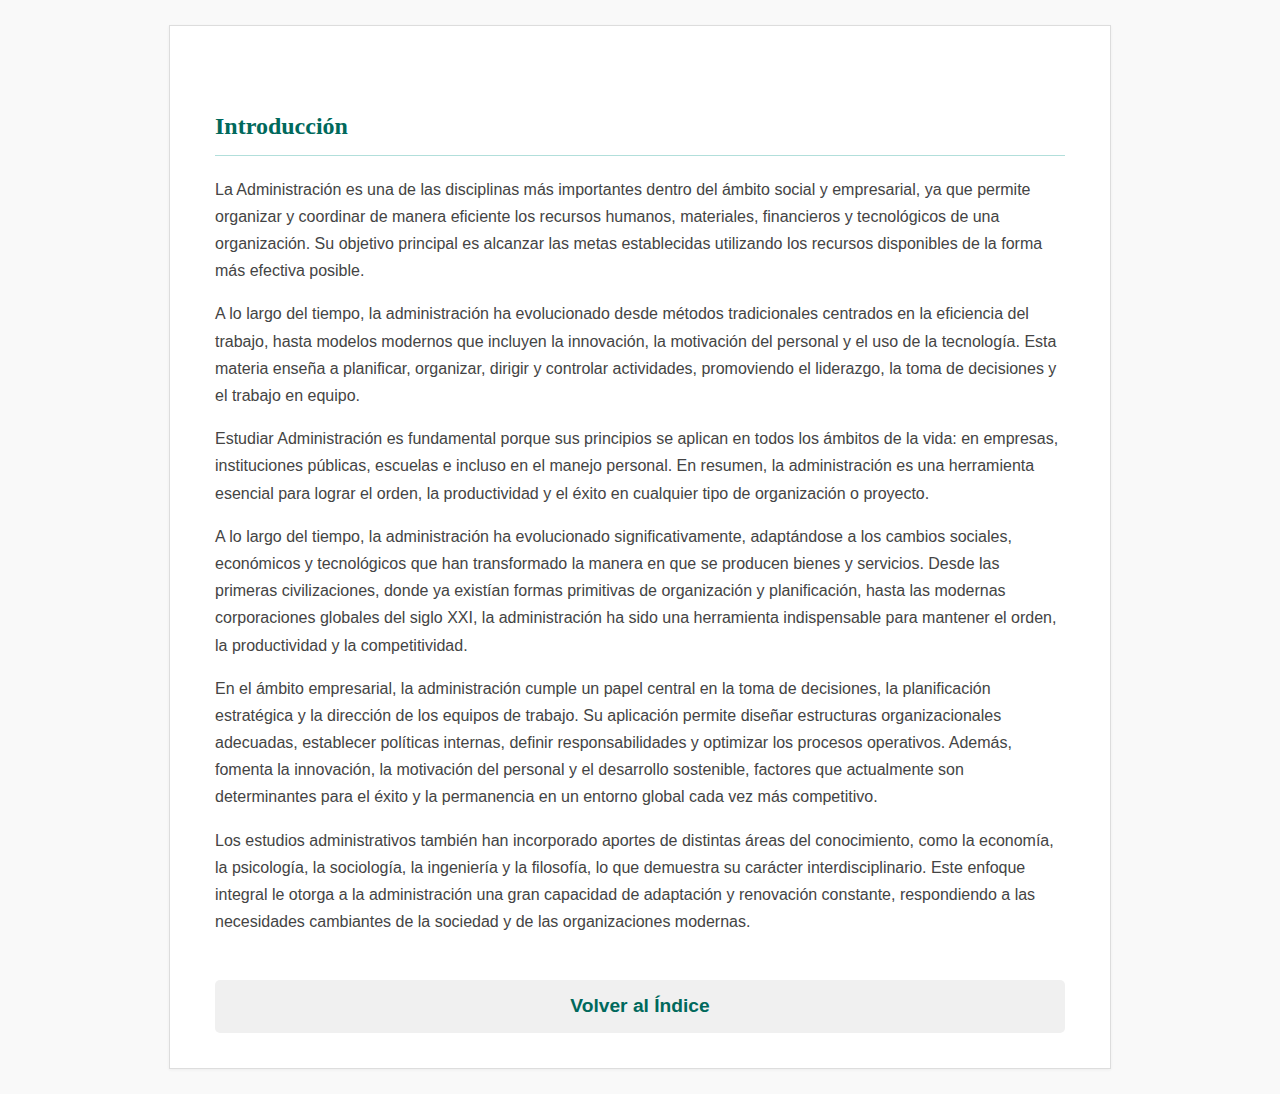
<file: introduccion.html>
<!DOCTYPE html>
<html lang="es">
<head>
    <meta charset="UTF-8">
    <meta name="viewport" content="width=device-width, initial-scale=1.0">
    <title>Introducción</title>
    <link rel="stylesheet" href="style.css">
</head>
<body>
    <div class="container">

        <h2>Introducción</h2>
        <p>La Administración es una de las disciplinas más importantes dentro del ámbito social y empresarial, ya que permite organizar y coordinar de manera eficiente los recursos humanos, materiales, financieros y tecnológicos de una organización. Su objetivo principal es alcanzar las metas establecidas utilizando los recursos disponibles de la forma más efectiva posible.</p>
        <p>A lo largo del tiempo, la administración ha evolucionado desde métodos tradicionales centrados en la eficiencia del trabajo, hasta modelos modernos que incluyen la innovación, la motivación del personal y el uso de la tecnología. Esta materia enseña a planificar, organizar, dirigir y controlar actividades, promoviendo el liderazgo, la toma de decisiones y el trabajo en equipo.</p>
        <p>Estudiar Administración es fundamental porque sus principios se aplican en todos los ámbitos de la vida: en empresas, instituciones públicas, escuelas e incluso en el manejo personal. En resumen, la administración es una herramienta esencial para lograr el orden, la productividad y el éxito en cualquier tipo de organización o proyecto.</p>
        <p>A lo largo del tiempo, la administración ha evolucionado significativamente, adaptándose a los cambios sociales, económicos y tecnológicos que han transformado la manera en que se producen bienes y servicios. Desde las primeras civilizaciones, donde ya existían formas primitivas de organización y planificación, hasta las modernas corporaciones globales del siglo XXI, la administración ha sido una herramienta indispensable para mantener el orden, la productividad y la competitividad.</p>
        <p>En el ámbito empresarial, la administración cumple un papel central en la toma de decisiones, la planificación estratégica y la dirección de los equipos de trabajo. Su aplicación permite diseñar estructuras organizacionales adecuadas, establecer políticas internas, definir responsabilidades y optimizar los procesos operativos. Además, fomenta la innovación, la motivación del personal y el desarrollo sostenible, factores que actualmente son determinantes para el éxito y la permanencia en un entorno global cada vez más competitivo.</p>
        <p>Los estudios administrativos también han incorporado aportes de distintas áreas del conocimiento, como la economía, la psicología, la sociología, la ingeniería y la filosofía, lo que demuestra su carácter interdisciplinario. Este enfoque integral le otorga a la administración una gran capacidad de adaptación y renovación constante, respondiendo a las necesidades cambiantes de la sociedad y de las organizaciones modernas.</p>

        <a href="index.html" class="nav-volver">Volver al Índice</a>

    </div>
</body>
</html>
</file>
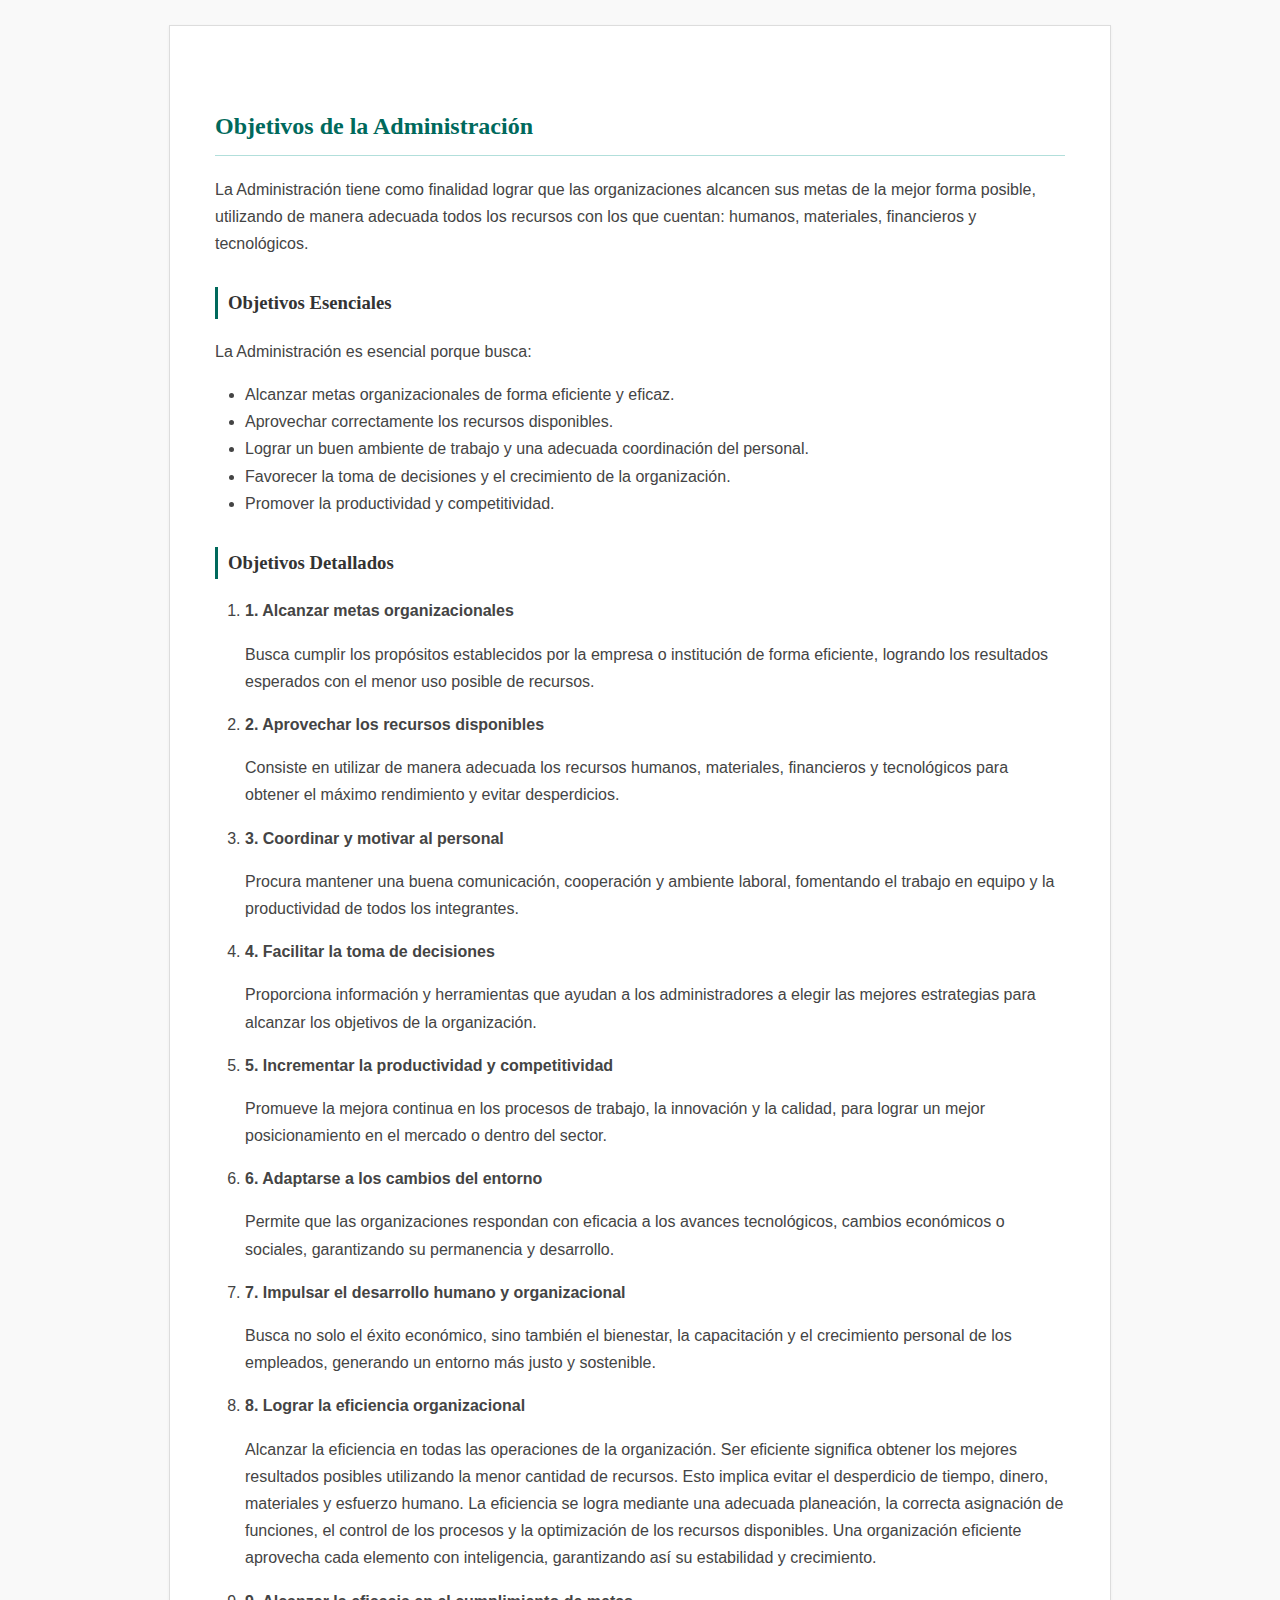
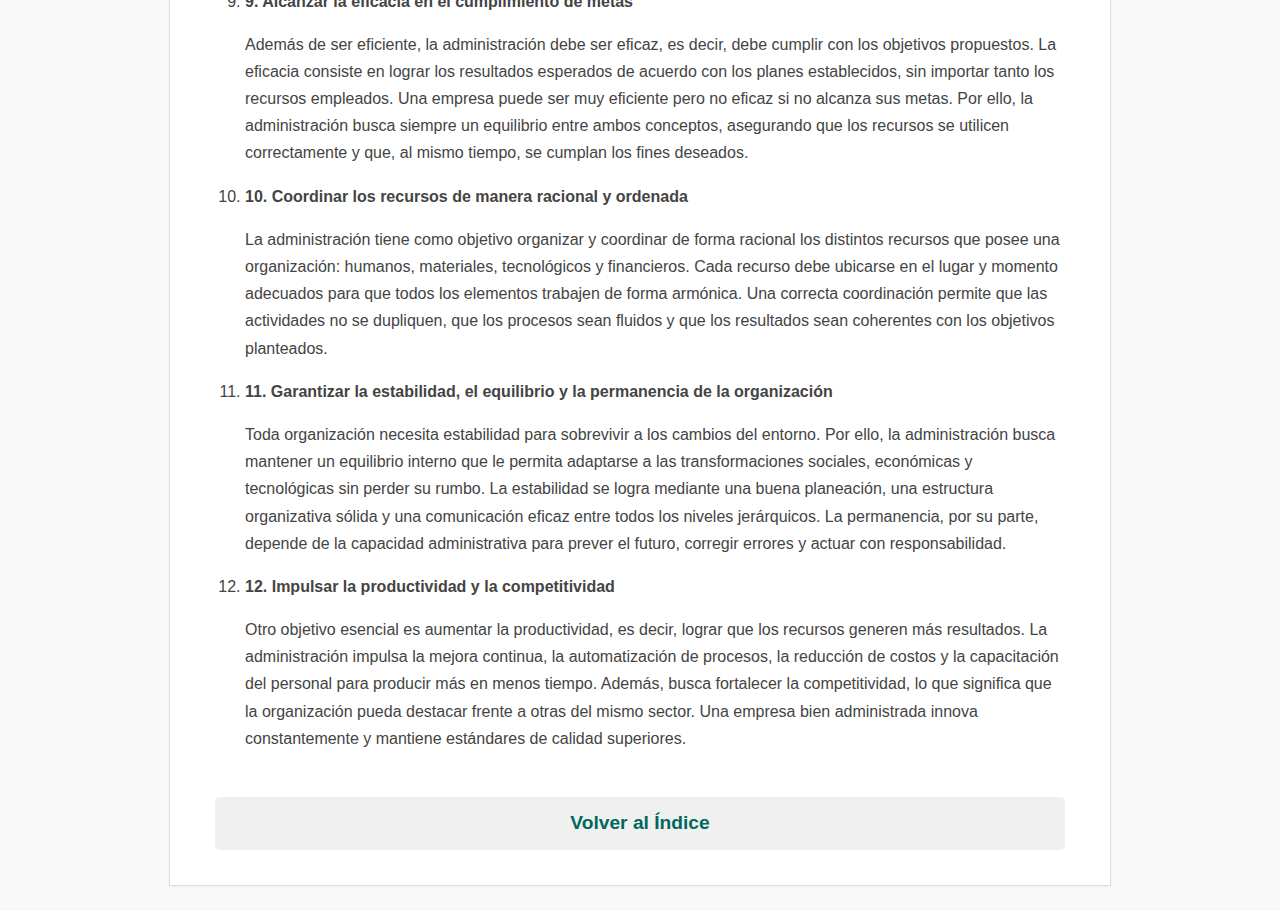
<file: objetivos.html>
<!DOCTYPE html>
<html lang="es">
<head>
    <meta charset="UTF-8">
    <meta name="viewport" content="width=device-width, initial-scale=1.0">
    <title>Objetivos de la Administración</title>
    <link rel="stylesheet" href="style.css">
</head>
<body>
    <div class="container">

        <h2>Objetivos de la Administración</h2>
        <p>La Administración tiene como finalidad lograr que las organizaciones alcancen sus metas de la mejor forma posible, utilizando de manera adecuada todos los recursos con los que cuentan: humanos, materiales, financieros y tecnológicos.</p>

        <h3>Objetivos Esenciales</h3>
        <p>La Administración es esencial porque busca:</p>
        <ul>
            <li>Alcanzar metas organizacionales de forma eficiente y eficaz.</li>
            <li>Aprovechar correctamente los recursos disponibles.</li>
            <li>Lograr un buen ambiente de trabajo y una adecuada coordinación del personal.</li>
            <li>Favorecer la toma de decisiones y el crecimiento de la organización.</li>
            <li>Promover la productividad y competitividad.</li>
        </ul>

        <h3>Objetivos Detallados</h3>
        <ol>
            <li>
                <strong>1. Alcanzar metas organizacionales</strong>
                <p>Busca cumplir los propósitos establecidos por la empresa o institución de forma eficiente, logrando los resultados esperados con el menor uso posible de recursos.</p>
            </li>
            <li>
                <strong>2. Aprovechar los recursos disponibles</strong>
                <p>Consiste en utilizar de manera adecuada los recursos humanos, materiales, financieros y tecnológicos para obtener el máximo rendimiento y evitar desperdicios.</p>
            </li>
            <li>
                <strong>3. Coordinar y motivar al personal</strong>
                <p>Procura mantener una buena comunicación, cooperación y ambiente laboral, fomentando el trabajo en equipo y la productividad de todos los integrantes.</p>
            </li>
            <li>
                <strong>4. Facilitar la toma de decisiones</strong>
                <p>Proporciona información y herramientas que ayudan a los administradores a elegir las mejores estrategias para alcanzar los objetivos de la organización.</p>
            </li>
            <li>
                <strong>5. Incrementar la productividad y competitividad</strong>
                <p>Promueve la mejora continua en los procesos de trabajo, la innovación y la calidad, para lograr un mejor posicionamiento en el mercado o dentro del sector.</p>
            </li>
            <li>
                <strong>6. Adaptarse a los cambios del entorno</strong>
                <p>Permite que las organizaciones respondan con eficacia a los avances tecnológicos, cambios económicos o sociales, garantizando su permanencia y desarrollo.</p>
            </li>
            <li>
                <strong>7. Impulsar el desarrollo humano y organizacional</strong>
                <p>Busca no solo el éxito económico, sino también el bienestar, la capacitación y el crecimiento personal de los empleados, generando un entorno más justo y sostenible.</p>
            </li>
            <li>
                <strong>8. Lograr la eficiencia organizacional</strong>
                <p>Alcanzar la eficiencia en todas las operaciones de la organización. Ser eficiente significa obtener los mejores resultados posibles utilizando la menor cantidad de recursos. Esto implica evitar el desperdicio de tiempo, dinero, materiales y esfuerzo humano. La eficiencia se logra mediante una adecuada planeación, la correcta asignación de funciones, el control de los procesos y la optimización de los recursos disponibles. Una organización eficiente aprovecha cada elemento con inteligencia, garantizando así su estabilidad y crecimiento.</p>
            </li>
            <li>
                <strong>9. Alcanzar la eficacia en el cumplimiento de metas</strong>
                <p>Además de ser eficiente, la administración debe ser eficaz, es decir, debe cumplir con los objetivos propuestos. La eficacia consiste en lograr los resultados esperados de acuerdo con los planes establecidos, sin importar tanto los recursos empleados. Una empresa puede ser muy eficiente pero no eficaz si no alcanza sus metas. Por ello, la administración busca siempre un equilibrio entre ambos conceptos, asegurando que los recursos se utilicen correctamente y que, al mismo tiempo, se cumplan los fines deseados.</p>
            </li>
            <li>
                <strong>10. Coordinar los recursos de manera racional y ordenada</strong>
                <p>La administración tiene como objetivo organizar y coordinar de forma racional los distintos recursos que posee una organización: humanos, materiales, tecnológicos y financieros. Cada recurso debe ubicarse en el lugar y momento adecuados para que todos los elementos trabajen de forma armónica. Una correcta coordinación permite que las actividades no se dupliquen, que los procesos sean fluidos y que los resultados sean coherentes con los objetivos planteados.</p>
            </li>
            <li>
                <strong>11. Garantizar la estabilidad, el equilibrio y la permanencia de la organización</strong>
                <p>Toda organización necesita estabilidad para sobrevivir a los cambios del entorno. Por ello, la administración busca mantener un equilibrio interno que le permita adaptarse a las transformaciones sociales, económicas y tecnológicas sin perder su rumbo. La estabilidad se logra mediante una buena planeación, una estructura organizativa sólida y una comunicación eficaz entre todos los niveles jerárquicos. La permanencia, por su parte, depende de la capacidad administrativa para prever el futuro, corregir errores y actuar con responsabilidad.</p>
            </li>
            <li>
                <strong>12. Impulsar la productividad y la competitividad</strong>
                <p>Otro objetivo esencial es aumentar la productividad, es decir, lograr que los recursos generen más resultados. La administración impulsa la mejora continua, la automatización de procesos, la reducción de costos y la capacitación del personal para producir más en menos tiempo. Además, busca fortalecer la competitividad, lo que significa que la organización pueda destacar frente a otras del mismo sector. Una empresa bien administrada innova constantemente y mantiene estándares de calidad superiores.</p>
            </li>
        </ol>

        <a href="index.html" class="nav-volver">Volver al Índice</a>

    </div>
</body>
</html>
</file>
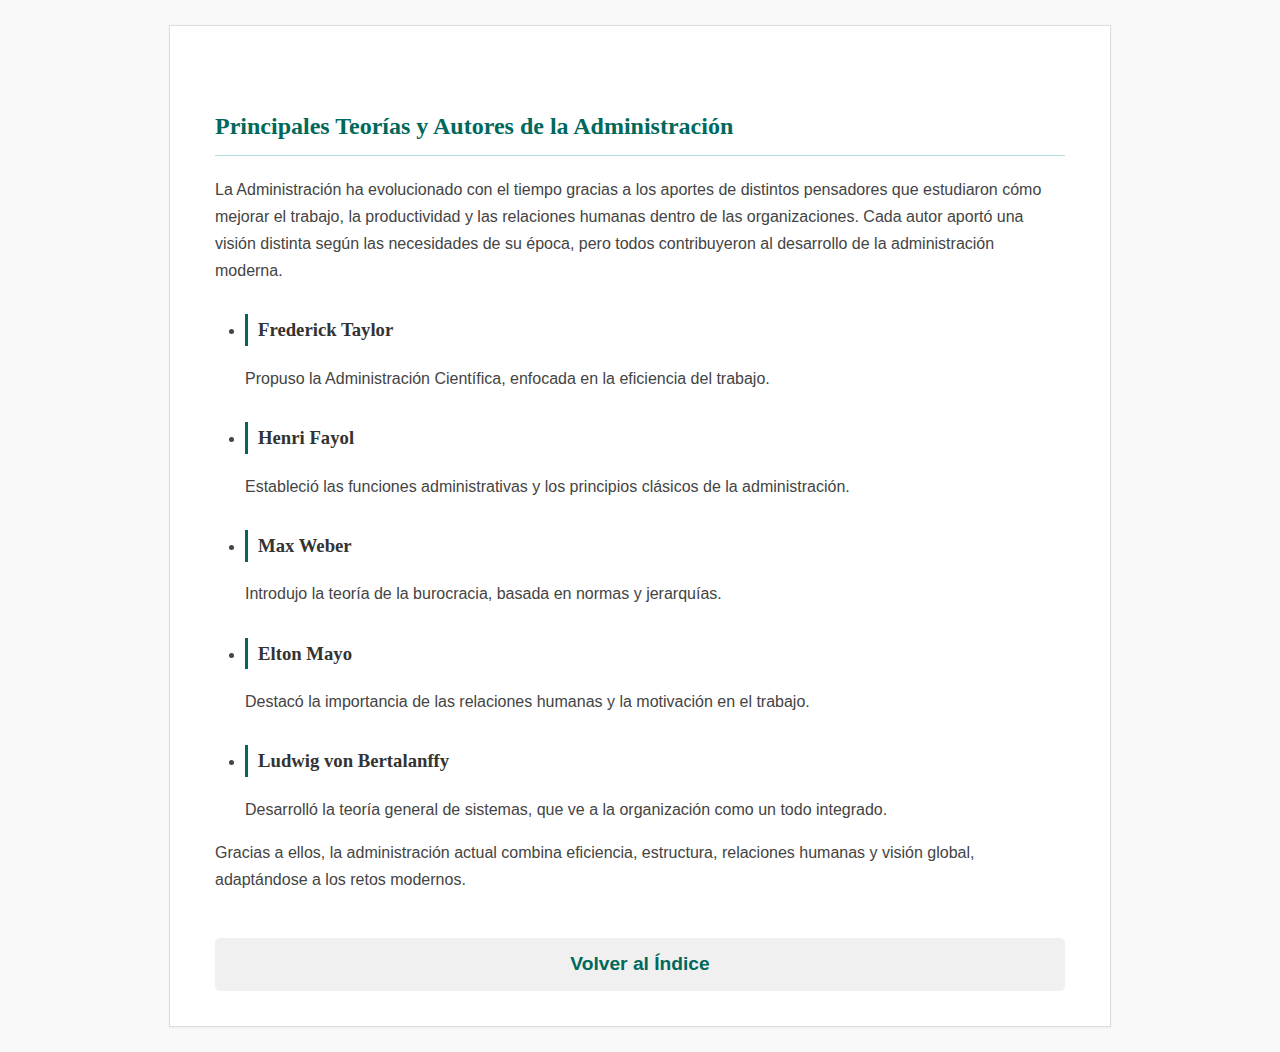
<file: teorias.html>
<!DOCTYPE html>
<html lang="es">
<head>
    <meta charset="UTF-8">
    <meta name="viewport" content="width=device-width, initial-scale=1.0">
    <title>Teorías y Autores</title>
    <link rel="stylesheet" href="style.css">
</head>
<body>
    <div class="container">

        <h2>Principales Teorías y Autores de la Administración</h2>
        <p>La Administración ha evolucionado con el tiempo gracias a los aportes de distintos pensadores que estudiaron cómo mejorar el trabajo, la productividad y las relaciones humanas dentro de las organizaciones. Cada autor aportó una visión distinta según las necesidades de su época, pero todos contribuyeron al desarrollo de la administración moderna.</p>

        <ul>
            <li>
                <h3>Frederick Taylor</h3>
                <p>Propuso la Administración Científica, enfocada en la eficiencia del trabajo.</p>
            </li>
            <li>
                <h3>Henri Fayol</h3>
                <p>Estableció las funciones administrativas y los principios clásicos de la administración.</p>
            </li>
            <li>
                <h3>Max Weber</h3>
                <p>Introdujo la teoría de la burocracia, basada en normas y jerarquías.</p>
            </li>
            <li>
                <h3>Elton Mayo</h3>
                <p>Destacó la importancia de las relaciones humanas y la motivación en el trabajo.</p>
            </li>
            <li>
                <h3>Ludwig von Bertalanffy</h3>
                <p>Desarrolló la teoría general de sistemas, que ve a la organización como un todo integrado.</p>
            </li>
        </ul>

        <p>Gracias a ellos, la administración actual combina eficiencia, estructura, relaciones humanas y visión global, adaptándose a los retos modernos.</p>

        <a href="index.html" class="nav-volver">Volver al Índice</a>

    </div>
</body>
</html>
</file>
<file: style.css>
/* Un estilo más académico/profesional */
body {
    font-family: 'Helvetica', 'Arial', sans-serif;
    line-height: 1.7;
    background-color: #f9f9f9; /* Un blanco ligeramente cálido */
    color: #333;
    margin: 0;
    padding: 0;
}
.container {
    max-width: 850px;
    margin: 25px auto;
    padding: 35px 45px;
    background-color: #ffffff;
    border: 1px solid #ddd; /* Un borde sutil */
    box-shadow: 0 1px 3px rgba(0,0,0,0.05);
}
h1, h2, h3 {
    font-family: 'Georgia', 'Times New Roman', serif;
    color: #1a1a1a;
}
h1 {
    text-align: center;
    color: #004d40; /* Verde oscuro */
    border-bottom: 2px solid #004d40;
    padding-bottom: 10px;
    margin-bottom: 15px;
}
h2 {
    color: #00695c; /* Verde medio */
    border-bottom: 1px solid #b2dfdb; /* Verde claro */
    padding-bottom: 8px;
    margin-top: 45px;
}
h3 {
    color: #333;
    margin-top: 30px;
    border-left: 3px solid #00695c;
    padding-left: 10px;
}
p, li {
    font-size: 16px;
    color: #444;
}
ul, ol {
    padding-left: 30px;
}
.cover-details {
    text-align: center;
    font-size: 1.1em;
    margin-bottom: 30px;
    line-height: 1.5;
}
.cover-details p {
    margin: 6px 0;
}
a {
    color: #00695c; /* Verde medio para enlaces */
    text-decoration: none;
    font-weight: bold;
}
a:hover {
    text-decoration: underline;
    color: #004d40; /* Verde oscuro al pasar el mouse */
}
.bibliography li {
    word-wrap: break-word; 
    margin-bottom: 10px;
}
#indice-lista li { 
    margin-bottom: 10px;
    font-size: 1.1em;
}
.nav-volver {
    display: block;
    margin-top: 45px;
    font-size: 1.2em;
    font-weight: bold;
    text-align: center;
    background-color: #f0f0f0;
    padding: 10px;
    border-radius: 5px;
}
.nav-volver:hover {
    background-color: #e0e0e0;
    text-decoration: none;
}
</file>
